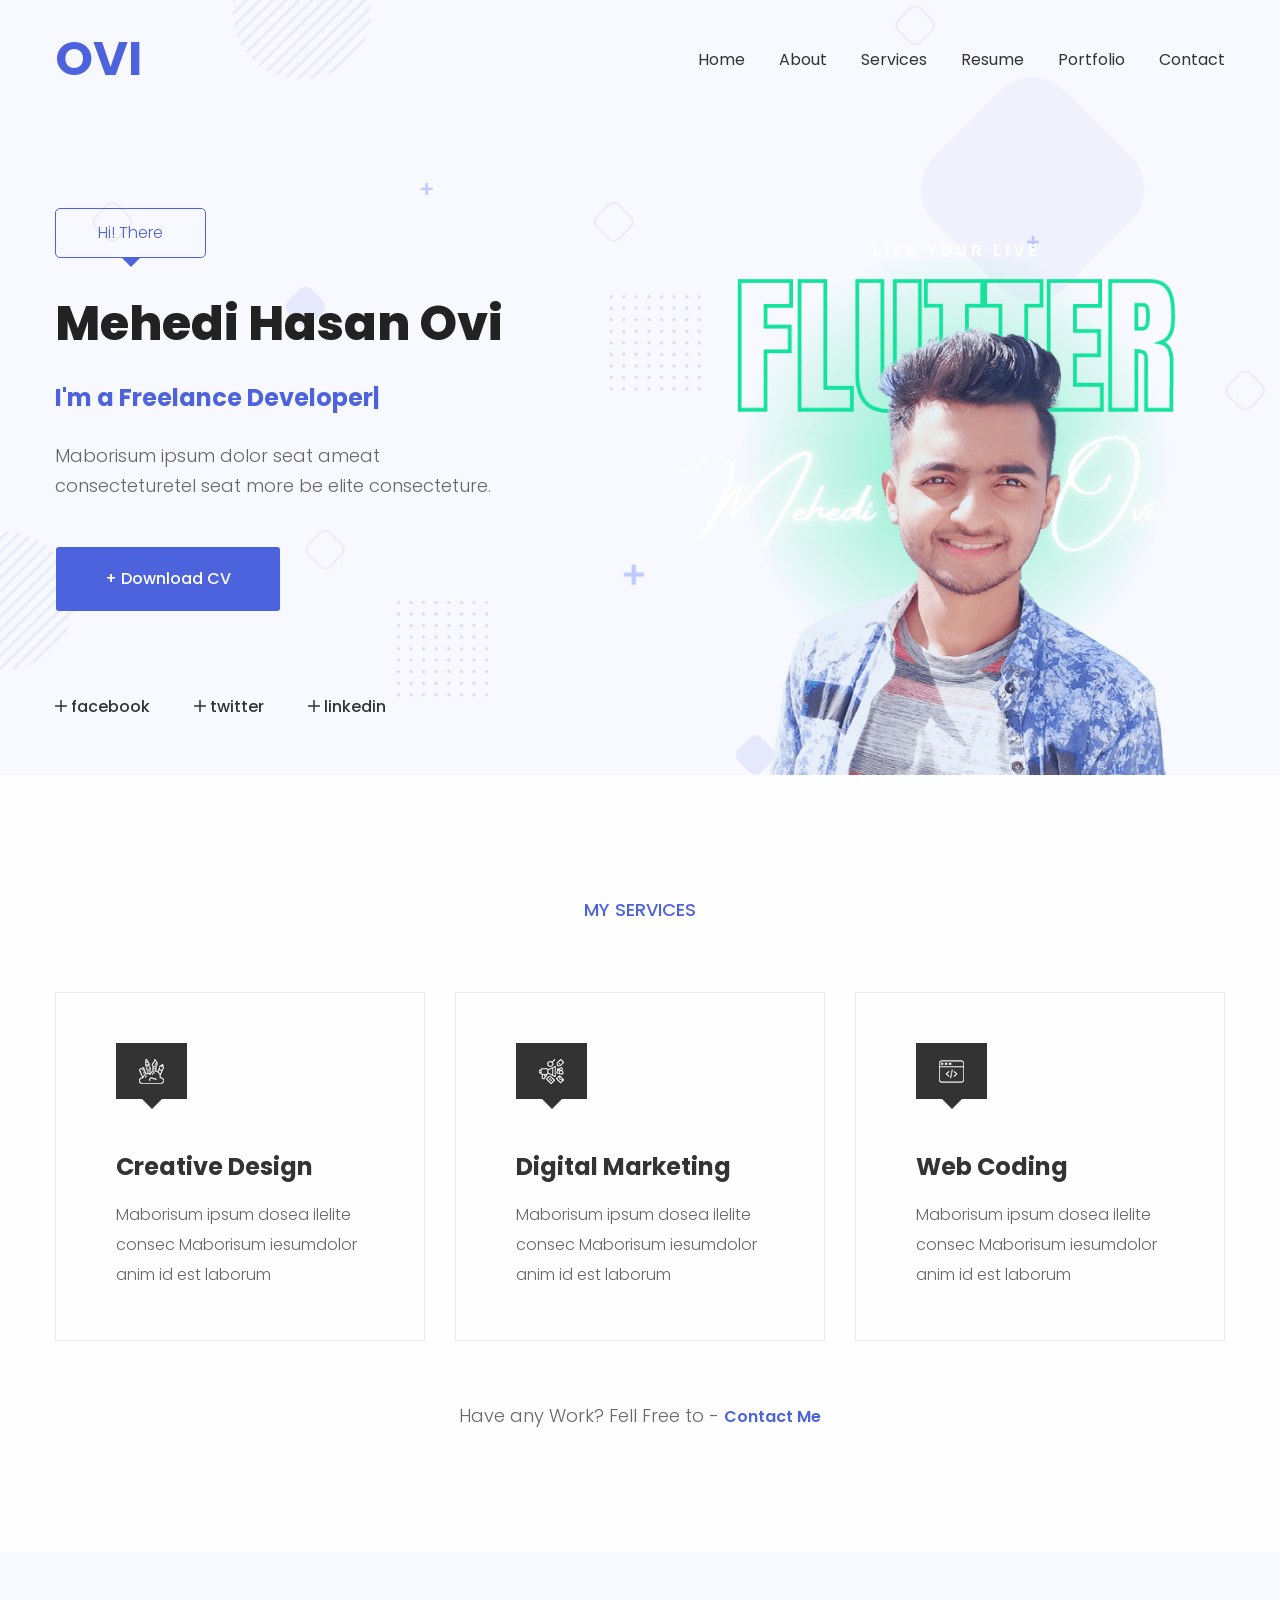
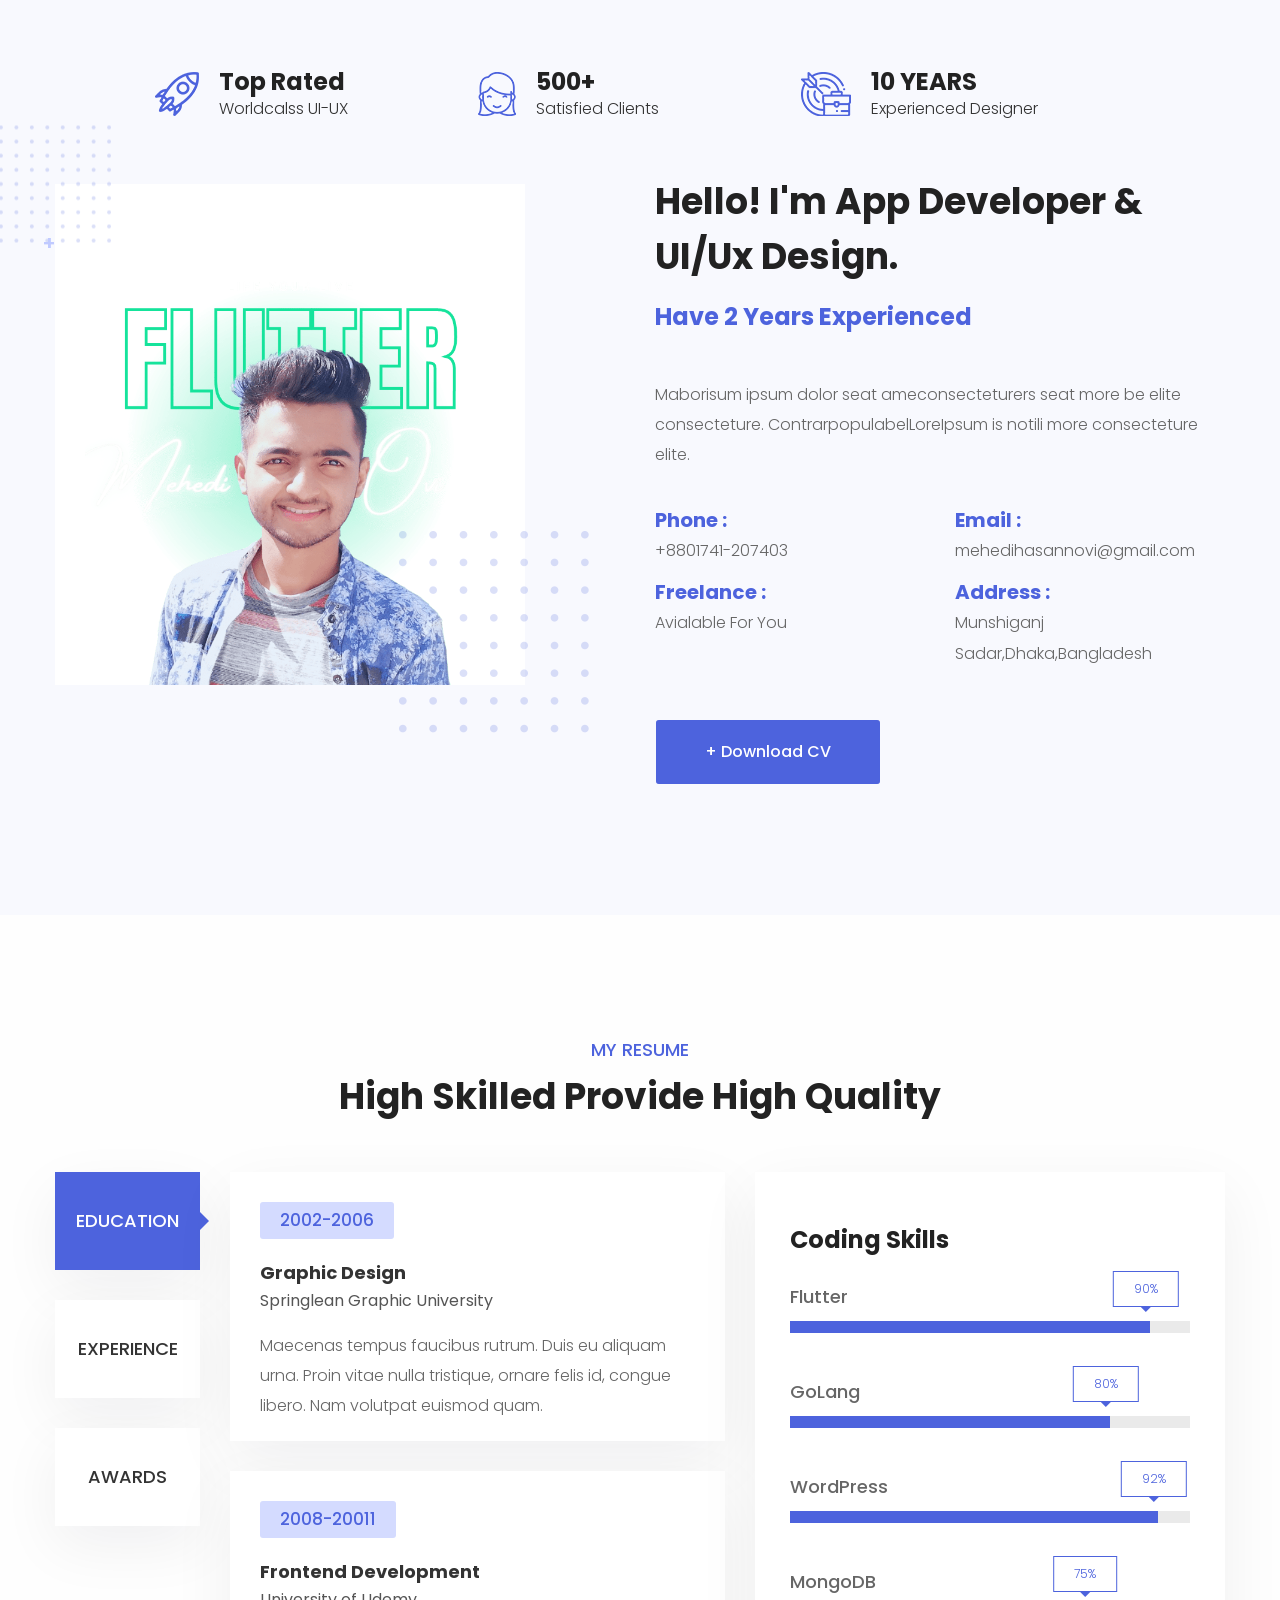
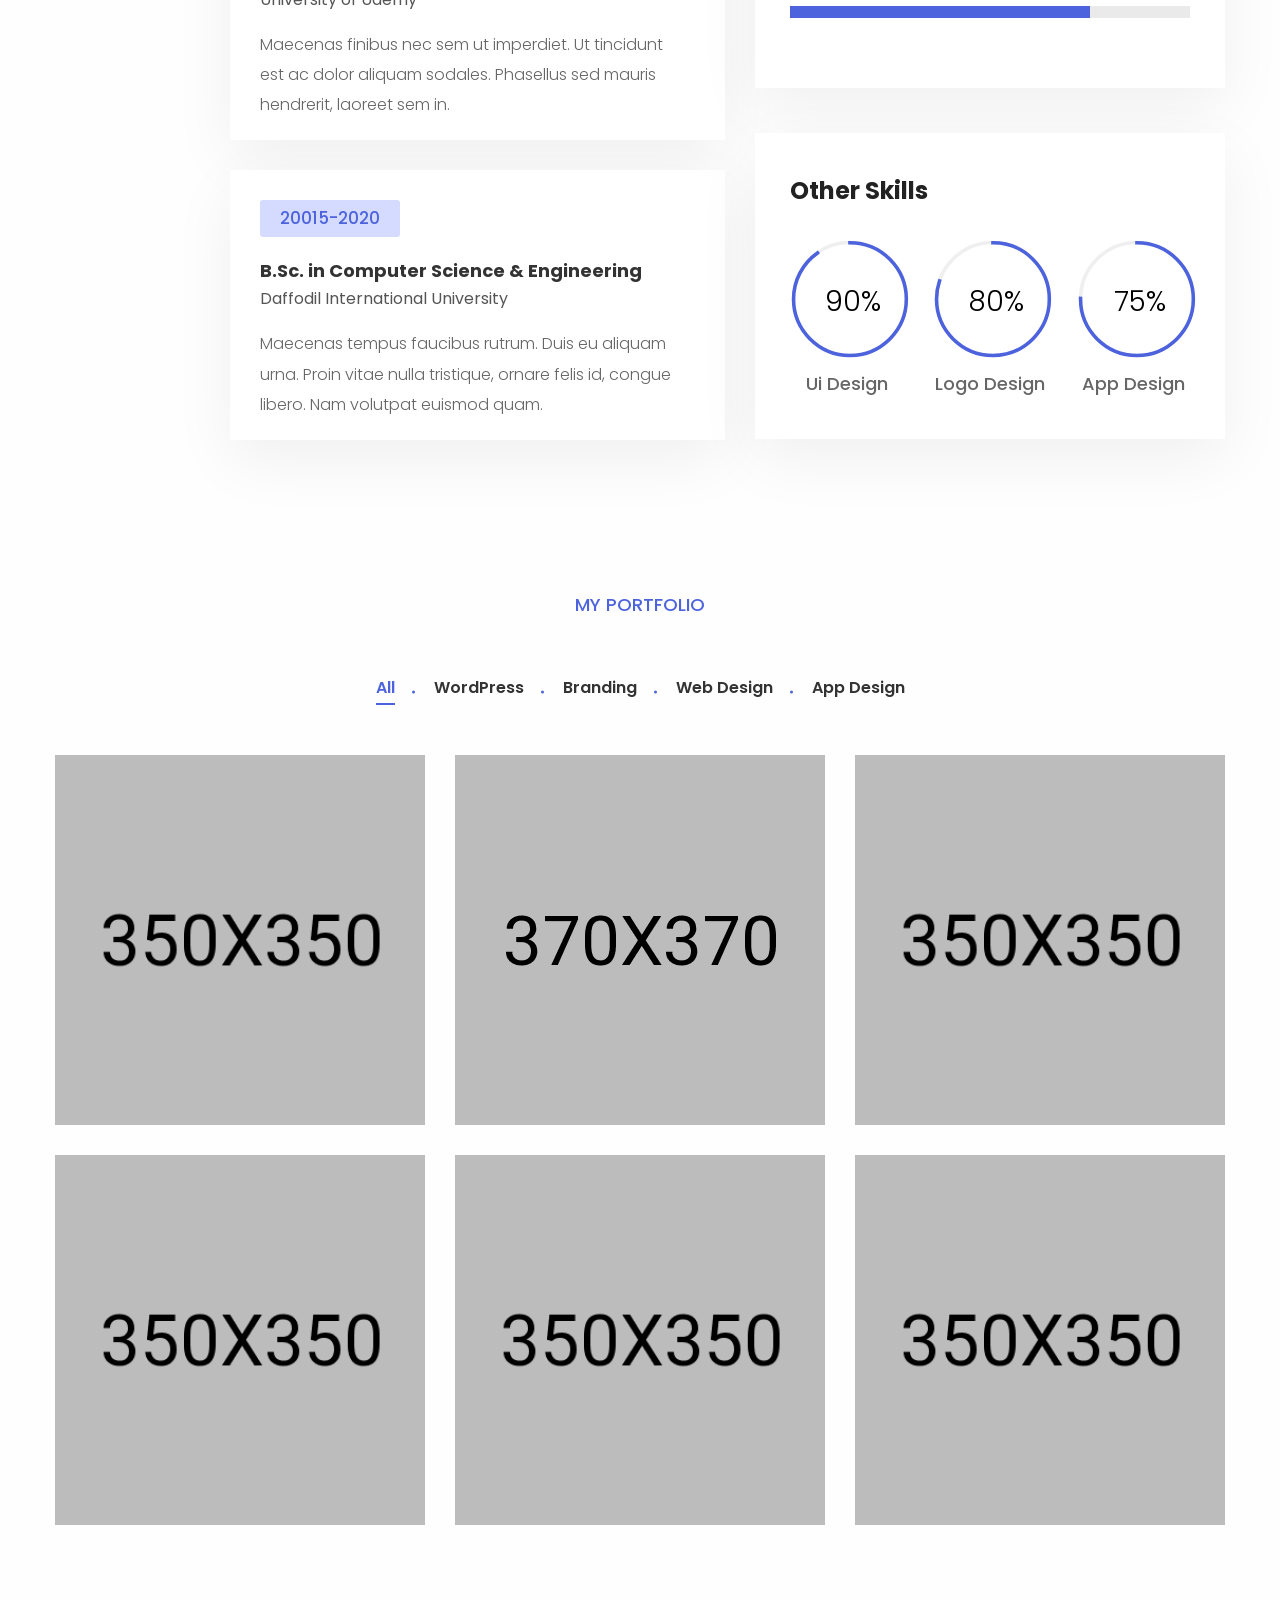
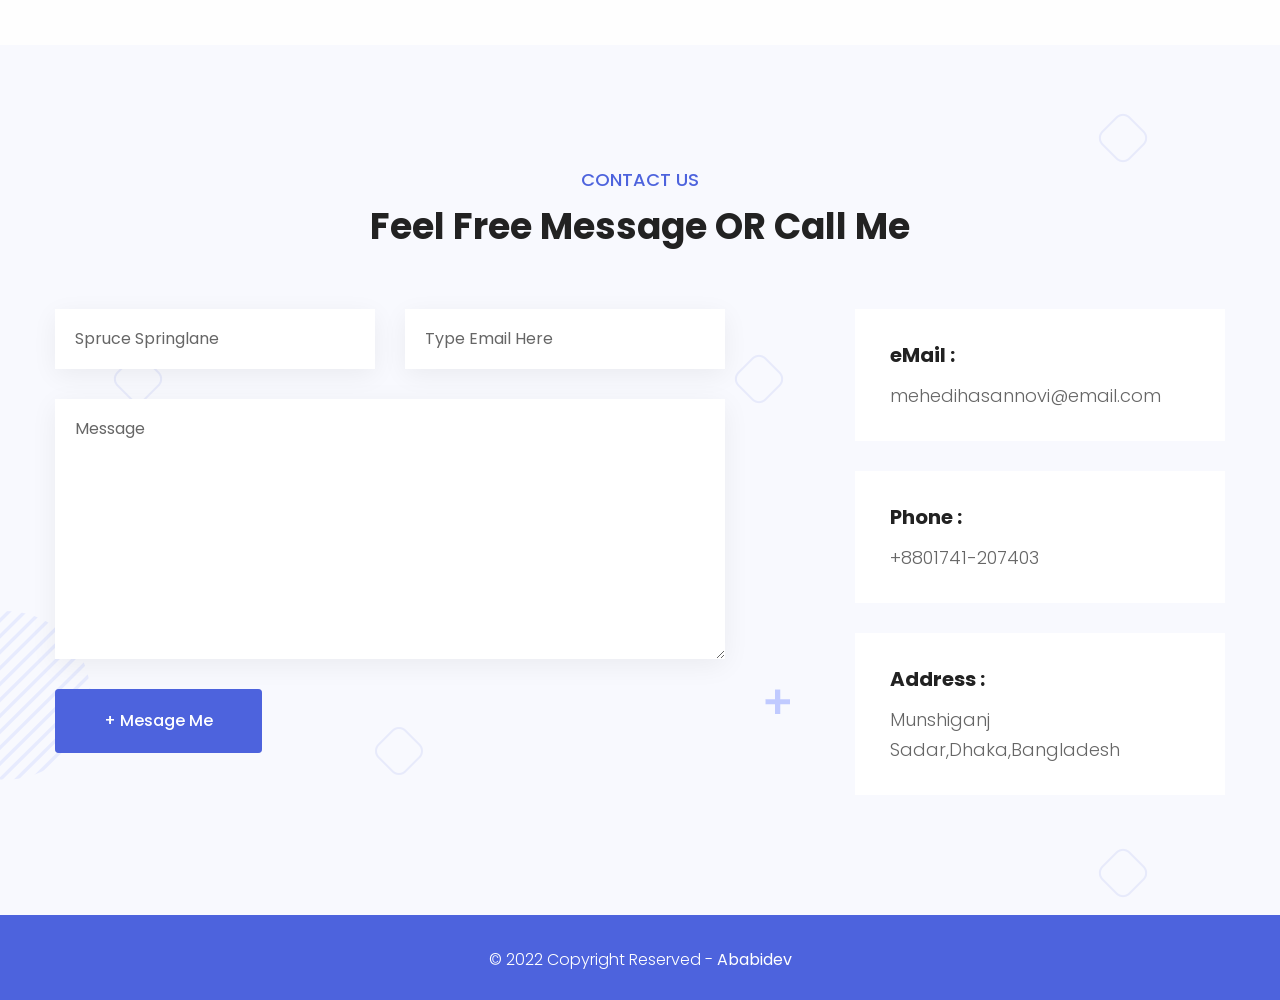
<file: index.html>
<!DOCTYPE html>
<html lang="en">

<head>
    <!-- ========== Meta Tags ========== -->
    <meta charset="UTF-8">
    <meta http-equiv="X-UA-Compatible" content="IE=edge">
    <meta name="viewport" content="width=device-width, initial-scale=1.0">
    <meta name="author" content="Ababidev">
    <!-- ======== Page title ============ -->
    <title>Mehedi Hasan Ovi | Flutter Developer</title>
    <!-- ========== Favicon Icon ========== -->
    <link rel="shortcut icon" href="assets/img/profile.png">
    <!-- ===========  All Stylesheet ================= -->
    <!--  Icon css plugins -->
    <link rel="stylesheet" href="assets/css/icons.css">
    <!--  animate css plugins -->
    <link rel="stylesheet" href="assets/css/animate.css">
    <!--  magnific-popup css plugins -->
    <link rel="stylesheet" href="assets/css/magnific-popup.css">
    <!--  owl carosuel css plugins -->
    <link rel="stylesheet" href="assets/css/owl.carousel.min.css">
    <!-- metisMenu css file -->
    <link rel="stylesheet" href="assets/css/metismenu.css">
    <!-- progresscircle css file -->
    <link rel="stylesheet" href="assets/css/progresscircle.css">
    <!--  owl theme css plugins -->
    <link rel="stylesheet" href="assets/css/owl.theme.css">
    <!--  Bootstrap css plugins -->
    <link rel="stylesheet" href="assets/css/bootstrap.min.css">
    <!--  main style css file -->
    <link rel="stylesheet" href="assets/css/style.css">
    <!-- template main style css file -->
    <link rel="stylesheet" href="style.css">
    <!-- HTML5 Shim and Respond.js IE8 support of HTML5 elements and media queries -->
    <!-- WARNING: Respond.js doesn't work if you view the page via file:// -->
    <!--[if lt IE 9]>
    <script src="https://oss.maxcdn.com/libs/html5shiv/3.7.0/html5shiv.js"></script>
    <script src="https://oss.maxcdn.com/libs/respond.js/1.4.2/respond.min.js"></script>
    <![endif]-->
    <script async src="https://pagead2.googlesyndication.com/pagead/js/adsbygoogle.js?client=ca-pub-9157459088759156"
     crossorigin="anonymous"></script>
</head>

<body>

    <!-- preloader -->
    <div id="preloader" class="preloader">
        <div class="animation-preloader">
            <div class="Mehediovi"></div>
                <div class="txt-loading">
                    <span data-text-preloader="M" class="letters-loading">
                        M
                    </span>
                    <span data-text-preloader="E" class="letters-loading">
                        E
                    </span>
                    <span data-text-preloader="H" class="letters-loading">
                        H
                    </span>
                    <span data-text-preloader="E" class="letters-loading">
                        E
                    </span>
                    <span data-text-preloader="D" class="letters-loading">
                        D
                    </span>
                    <span data-text-preloader="I" class="letters-loading">
                        I
                    </span>
                </div>
            <p class="text-center">Loading</p>
        </div>
        <div class="loader">
            <div class="row">
                <div class="col-3 loader-section section-left">
                    <div class="bg"></div>
                </div>
                <div class="col-3 loader-section section-left">
                    <div class="bg"></div>
                </div>
                <div class="col-3 loader-section section-right">
                    <div class="bg"></div>
                </div>
                <div class="col-3 loader-section section-right">
                    <div class="bg"></div>
                </div>
            </div>
        </div>
    </div>

    <header class="header-section header-style-1">
        <div class="container">
            <div class="row align-items-center">
                <div class="col-lg-2 col-6">
                    <div class="logo">
                        <a href="index.html">Ovi</a>
                    </div>
                </div>
                <div class="col-lg-8 offset-lg-2 d-none d-lg-block text-right">
                    <div class="main-menu">
                        <ul>
                            <li><a href="#">Home</a>
                                
                            </li>
                            <li><a href="#about">About</a></li>
                            <li><a href="#services">services</a></li>
                            <li><a href="#resume">Resume</a></li>
                            <li><a href="#portfolio">Portfolio</a></li>
                            <!-- <li><a href="#blog">blog</a></li> -->
                            <li><a href="#contact">Contact</a></li>
                        </ul>
                    </div>
                </div>
                <div class="col-6 d-block d-lg-none">
                    <div class="menu-toggle text-right">
                        <div id="hamburger">
                            <span></span>
                            <span></span>
                            <span></span>
                        </div>
                    </div>
                    <!-- mobile menu - responisve menu  -->
                    <div class="mobile-nav">
                        <button type="button" class="close-nav">
                            <i class="fal fa-times-circle"></i>
                        </button>
                        <nav class="sidebar-nav">
                            <ul class="metismenu" id="mobile-menu">
                                <li>
                                    <li>
                                        <a href="#home">Homepage</a>
                                    </li>
                                   
                                </li>
                                <li>
                                    <a href="#about">about</a>
                                </li>
                                <li>
                                    <a href="#services">services</a>
                                </li>
                                <li>
                                    <a href="#portfolio">portfolio</a>
                                </li>
                                <!-- <li>
                                    <a href="#blog">blog</a>
                                </li> -->
                                <li>
                                    <a href="#contact">contact</a>
                                </li>
                            </ul>
                        </nav>

                        <a href="#" class="theme-btn mt-4">+ Download CV</a>
                    </div>
                </div>
            </div>
        </div>
    </header>

    <section class="hero-section hero-1" style="background-image: url('assets/img/hero_bg_element.png')">
        <div class="container">
            <div class="row align-items-center">
                <div class="col-lg-5 col-sm-12 text-center text-lg-left">
                    <div class="hero-content overflow-hidden">
                        <span class="hello-tooltip wow fadeInLeft" data-wow-duration="1s" data-wow-delay=".5s">Hi! There</span>
                        <h1 class="wow fadeInLeft" data-wow-duration="1.3s" data-wow-delay=".9s">Mehedi Hasan Ovi</h1>
                        <div class="typed">
                           <h3 class="wow fadeInLeft" data-wow-duration="1.5s" data-wow-delay="1.3s">I'm a <span class="profession"></span></h3>
                        </div>
                        <p class="wow fadeInLeft" data-wow-duration="1.5s" data-wow-delay="1.6s">Maborisum ipsum dolor seat ameat consecteturetel seat more be elite consecteture.</p>
                        <a href="#" class="theme-btn wow fadeInLeft" data-wow-duration="1.5s" data-wow-delay="1.9s">+ Download CV</a>

                        <div class="social-profile">
                            <a href="https://m.me/ababildevceo" class="wow fadeInLeft" data-wow-duration="1.2s" data-wow-delay="2.2s"><i class="fal fa-plus"></i>facebook</a>
                            <a href="https://twitter.com/_MehediOvi" class="wow fadeInLeft" data-wow-duration="1.2s" data-wow-delay="2.5s"><i class="fal fa-plus"></i>twitter</a>
                            <a href="https://www.linkedin.com/in/mehediovi/" class="wow fadeInLeft" data-wow-duration="1.2s" data-wow-delay="2.7s"><i class="fal fa-plus"></i>linkedin</a>
                        </div>
                    </div>
                </div>
                <div class="col-lg-6 offset-lg-1 col-sm-12 text-center overflow-hidden">
                    <div class="hero-profile-img wow fadeInUp" data-wow-duration="2s" data-wow-delay=".9s">
                        <img src="assets/img/profile.png" alt="Spruce" class="img-fluid">
                    </div>
                </div>
            </div>
        </div>
    </section>

    <!-- service section -->
    <section class="services-section section-padding" id="services">
        <div class="container">
            <div class="row">
                <div class="col-12 text-center col-lg-10 offset-lg-1">
                    <div class="section-title-one wow fadeInDown" data-wow-duration="1.2s">
                        <span>my services</span>
                        
                    </div>
                </div>
            </div>
            <div class="row">
                <div class="col-lg-4 col-md-6 col-sm-12">
                    <div class="single-service service-1 wow fadeInUp" data-wow-duration="1s" data-wow-delay=".2s">
                        <div class="icon">
                           <img src="assets/img/icons/creativity.png" alt="">
                        </div>
                        <h3>Creative Design</h3>
                        <p>Maborisum ipsum dosea ilelite consec Maborisum iesumdolor anim id est laborum</p>                        
                    </div>
                </div> <!-- /.single-service -->
                <div class="col-lg-4 col-md-6 col-sm-12">
                    <div class="single-service service-1 wow fadeInUp" data-wow-duration="1s" data-wow-delay=".5s">
                        <div class="icon">
                           <img src="assets/img/icons/seo.png" alt="">
                        </div>
                        <h3>Digital Marketing</h3>
                        <p>Maborisum ipsum dosea ilelite consec Maborisum iesumdolor anim id est laborum</p>                        
                    </div>
                </div> <!-- /.single-service -->
                <div class="col-lg-4 col-md-6 col-sm-12">
                    <div class="single-service service-1 wow fadeInUp" data-wow-duration="1s" data-wow-delay=".8s">
                        <div class="icon">
                            <img src="assets/img/icons/code.png" alt="">
                        </div>
                        <h3>Web Coding</h3>
                        <p>Maborisum ipsum dosea ilelite consec Maborisum iesumdolor anim id est laborum</p>                        
                    </div>
                </div> <!-- /.single-service -->
            </div>
            <div class="contact-promo text-center wow fadeInUp" data-wow-duration="1s" data-wow-delay=".9s">
                Have any Work? Fell Free to -  <a href="#contact">Contact Me</a>
            </div>
        </div>
    </section>
   
    <!-- about-me section -->
    <section class="about-section section-padding theme-bg-gray" id="about">
        <div class="container">
            <div class="row">
                <div class="col-12 col-lg-10 offset-lg-1 achivements-area">                    
                    <div class="single-achivement">
                        <div class="icon">
                           <img src="assets/img/icons/start-up.png" alt="">
                        </div>
                        <div class="achive-heading">
                            <h3>Top Rated</h3>
                            <span>Worldcalss UI-UX</span>
                        </div>
                    </div> <!-- single-achivement -->
                    <div class="single-achivement">
                        <div class="icon">
                           <img src="assets/img/icons/client.png" alt="">
                        </div>
                        <div class="achive-heading">
                            <h3>500+</h3>
                            <span>Satisfied Clients</span>
                        </div>
                    </div> <!-- single-achivement -->
                    <div class="single-achivement">
                        <div class="icon">
                           <img src="assets/img/icons/career.png" alt="">
                        </div>
                        <div class="achive-heading">
                            <h3>10 YEARS</h3>
                            <span>Experienced Designer</span>
                        </div>
                    </div> <!-- single-achivement -->                    
                </div>
            </div>

            <div class="row">
                <div class="col-lg-5 col-12 wow fadeInLeft" data-wow-duration="1.2s" data-wow-delay=".1s">
                     <div class="main-profile-img">
                        <img src="assets/img/profile.png" alt="profile image">
                       <span>+</span>
                       <div class="dots_animate"></div>
                    </div>
                </div>
                <div class="col-lg-6 offset-lg-1 col-12 wow fadeInRight" data-wow-duration="1.2s" data-wow-delay=".4s">
                    <div class="about-content">
                        <h1>Hello! I'm App Developer & UI/Ux Design.</h1>
                        <h3>Have 2 Years Experienced</h3>
                        <p>Maborisum ipsum dolor seat ameconsecteturers seat more be elite consecteture. ContrarpopulabelLoreIpsum is notili  more consecteture elite.</p>

                        <div class="row mt-4">
                            <div class="col-sm-6 col-12">
                                <div class="single-info">
                                    <h4>Phone :</h4>
                                    <p>+8801741-207403</p>
                                </div>
                                <div class="single-info">
                                    <h4>Freelance :</h4>
                                    <p>Avialable For You</p>
                                </div>
                            </div>
                            <div class="col-sm-6 col-12">
                                <div class="single-info">
                                    <h4>Email :</h4>
                                    <p>mehedihasannovi@gmail.com</p>
                                </div>
                                <div class="single-info">
                                    <h4>Address :</h4>
                                    <p>Munshiganj Sadar,Dhaka,Bangladesh</p>
                                </div>
                            </div>
                        </div>

                        <a href="https//:m.me/ababildevceo" class="theme-btn">+ Download CV</a>
                    </div>
                </div>
            </div>
        </div>
    </section>

    <section class="skills-experiance-resume section-padding" id="resume">
      <div class="container">
        <div class="row">
           <div class="col-12 text-center col-lg-10 offset-lg-1">
               <div class="section-title-one">
                   <span>My resume</span>
                   <h2>High Skilled Provide High Quality </h2>
               </div>
           </div>
        </div>

        <div class="row">
           <div class="col-lg-7 col-12">
                <div class="resume-timeline-wraper mt-5">
                    <div class="row">

                        <div class="col-sm-3">
                           <div class="nav flex-column nav-pills" id="v-pills-tab" role="tablist" aria-orientation="vertical">
                              <a class="nav-link active" id="v-pills-edu-tab" data-toggle="pill" href="#v-pills-edu" role="tab" aria-controls="v-pills-edu" aria-selected="true">Education</a>
                              <a class="nav-link" id="v-pills-job-tab" data-toggle="pill" href="#v-pills-job" role="tab" aria-controls="v-pills-job" aria-selected="false">Experience</a>
                              <a class="nav-link" id="v-pills-awards-tab" data-toggle="pill" href="#v-pills-awards" role="tab" aria-controls="v-pills-awards" aria-selected="false">Awards</a>
                           </div>
                        </div>

                        <div class="col-sm-9">
                           <div class="tab-content" id="v-pills-tabContent">
                              <div class="tab-pane fade show active" id="v-pills-edu" role="tabpanel" aria-labelledby="v-pills-edu-tab">
                                  <div class="single-resume-item">
                                      <div class="year">
                                          <span>2002-2006</span>
                                      </div>
                                      <h3>Graphic Design</h3>
                                      <h5>Springlean Graphic University</h5>
                                      <p>Maecenas tempus faucibus rutrum. Duis eu aliquam urna. Proin vitae nulla tristique, ornare felis id, congue libero. Nam volutpat euismod quam.</p>
                                  </div>
                                  <div class="single-resume-item">
                                      <div class="year">
                                          <span>2008-20011</span>
                                      </div>
                                      <h3>Frontend Development</h3>
                                      <h5>University of Udemy</h5>
                                      <p>Maecenas finibus nec sem ut imperdiet. Ut tincidunt est ac dolor aliquam sodales. Phasellus sed mauris hendrerit, laoreet sem in.</p>
                                  </div>
                                  <div class="single-resume-item">
                                      <div class="year">
                                          <span>20015-2020</span>
                                      </div>
                                      <h3>B.Sc. in Computer Science & Engineering</h3>
                                      <h5>Daffodil International University</h5>
                                      <p>Maecenas tempus faucibus rutrum. Duis eu aliquam urna. Proin vitae nulla tristique, ornare felis id, congue libero. Nam volutpat euismod quam.</p>
                                  </div>
                              </div>

                              <div class="tab-pane fade" id="v-pills-job" role="tabpanel" aria-labelledby="v-pills-job-tab">
                                <div class="single-resume-item">
                                    <div class="year">
                                        <span>2008-2011</span>
                                    </div>
                                    <h3>Junior Ui/Ux Designer</h3>
                                    <h5>ITTALKBD</h5>
                                    <p>Maecenas tempus faucibus rutrum. Duis eu aliquam urna. Proin vitae nulla tristique, ornare felis id, congue libero. Nam volutpat euismod quam.</p>
                                </div>
                                <div class="single-resume-item">
                                    <div class="year">
                                        <span>2014-2019</span>
                                    </div>
                                    <h3>WordPress Developer</h3>
                                    <h5>Fiveer</h5>
                                    <p>Maecenas tempus faucibus rutrum. Duis eu aliquam urna. Proin vitae nulla tristique, ornare felis id, congue libero. Nam volutpat euismod quam.</p>
                                </div>
                                <div class="single-resume-item">
                                    <div class="year">
                                        <span>2019-Current</span>
                                    </div>
                                    <h3>Full Stack Developer</h3>
                                    <h5>KeenDevs</h5>
                                    <p>Maecenas tempus faucibus rutrum. Duis eu aliquam urna. Proin vitae nulla tristique, ornare felis id, congue libero. Nam volutpat euismod quam.</p>
                                </div>
                              </div>

                              <div class="tab-pane fade" id="v-pills-awards" role="tabpanel" aria-labelledby="v-pills-awards-tab">
                                <div class="single-resume-item">
                                    <div class="year">
                                        <span>2015</span>
                                    </div>
                                    <h3>Best UI Designer</h3>
                                    <h5>Google Awarads - 2015</h5>
                                    <p>Maecenas tempus faucibus rutrum. Duis eu aliquam urna. Proin vitae nulla tristique, ornare felis id, congue libero. Nam volutpat euismod quam.</p>
                                </div>
                                <div class="single-resume-item">
                                    <div class="year">
                                        <span>2017</span>
                                    </div>
                                    <h3>Best Online Freelancer</h3>
                                    <h5>SOFTTECH IT Awarads - 2017</h5>
                                    <p>Maecenas tempus faucibus rutrum. Duis eu aliquam urna. Proin vitae nulla tristique, ornare felis id, congue libero. Nam volutpat euismod quam.</p>
                                </div>
                                <div class="single-resume-item">
                                    <div class="year">
                                        <span>2020</span>
                                    </div>
                                    <h3>Product Dev Awarads</h3>
                                    <h5>Basic IT Awarads - 2020</h5>
                                    <p>Maecenas tempus faucibus rutrum. Duis eu aliquam urna. Proin vitae nulla tristique, ornare felis id, congue libero. Nam volutpat euismod quam.</p>
                                </div>
                              </div>
                           </div>
                        </div>
                     </div>

                </div>
           </div>
           <div class="col-lg-5 col-12">
              <div class="programming-skill mt-5">
                 <h3>Coding Skills</h3>

                 <div class="single-progress-bar">
                  <p>Flutter</p>
                   <div class="progress-bar barfiller" id='bar1'>                      
                     <div class="tipWrap wow fadeInLeft" data-wow-duration="2s" data-wow-delay=".2s">
                        <span class="tip">90%</span>
                     </div>
                     <span class="fill wow fadeInLeft" data-wow-duration="2s" data-wow-delay=".2s" data-percentage="90"></span>
                   </div>
                 </div>
                 
                 <div class="single-progress-bar">
                  <p>GoLang</p>
                   <div class="barfiller progress-bar" id='bar2'>                      
                     <div class="tipWrap wow fadeInLeft" data-wow-duration="2s" data-wow-delay=".4s">
                        <span class="tip">80%</span>
                     </div>
                     <span class="fill wow fadeInLeft" data-wow-duration="2s" data-wow-delay=".4s" data-percentage="80"></span>
                   </div>
                 </div>

                 <div class="single-progress-bar">
                  <p>WordPress</p>
                   <div class="barfiller progress-bar" id='bar3'>                      
                     <div class="tipWrap wow fadeInLeft" data-wow-duration="2s" data-wow-delay=".6s">
                        <span class="tip">92%</span>
                     </div>
                     <span class="fill wow fadeInLeft" data-wow-duration="2s" data-wow-delay=".6s" data-percentage="92"></span>
                   </div>
                 </div>

                 <div class="single-progress-bar">
                  <p>MongoDB</p>
                   <div class="barfiller progress-bar" id='bar4'>                      
                     <div class="tipWrap wow fadeInLeft" data-wow-duration="2s" data-wow-delay=".8s">
                        <span class="tip">75%</span>
                     </div>
                     <span class="fill wow fadeInLeft" data-wow-duration="2s" data-wow-delay=".8s" data-percentage="75"></span>
                   </div>
                 </div>
              </div>

              <div class="design-skills mt-45">
                <h3>Other Skills</h3>
                <div class="row">
                    <div class="single-design-skill text-center col-sm-4 col-12">
                        <div class="circlechart" data-percentage="90"></div>
                        <p>Ui Design</p>
                    </div>
                    <div class="single-design-skill text-center col-sm-4 col-12">
                        <div class="circlechart" data-percentage="80"></div>
                        <p>Logo Design</p>
                    </div>
                    <div class="single-design-skill text-center col-sm-4 col-12">
                        <div class="circlechart" data-percentage="75"></div>
                        <p>App Design</p>
                    </div>
                </div>
              </div>
           </div>
        </div>
      </div>
   </section>

    <section class="portfolio-showcase section-padding pt-0" id="portfolio">
       <div class="container">
         <div class="row">
            <div class="col-12 text-center col-lg-10 offset-lg-1">
                <div class="section-title-one">
                    <span>My portfolio</span>
                    
                </div>
            </div>
         </div>

         <div class="row">
            <div class="col-md-12 text-center">
                <div class="portfolio-filter mt-4 mt-sm-5">
                    <button data-filter="*" class="active">All</button>
                    <button data-filter=".wordpress">WordPress</button>
                    <button data-filter=".branding">Branding</button>
                    <button data-filter=".website">Web Design</button>
                    <button data-filter=".app">App Design</button>
                </div>
            </div>
        </div>
        <div class="row grid p-0">
            <div class="col-lg-4 col-md-6 col-12 grid-item branding">
                <div class="single-portfolio-item">
                    <a href="assets/img/portfolio/1.jpg" class="popup-gallery">
                        <img class="img-fluid" src="assets/img/portfolio/1.jpg" alt="">
                        <span class="zoom-icon">+</span>
                    </a>
                </div>
            </div>
            <div class="col-lg-4 col-md-6 col-12 grid-item wordpress website app">
                <div class="single-portfolio-item">
                    <a href="assets/img/portfolio/web1.jpg" class="popup-gallery">
                        <img class="img-fluid" src="assets/img/portfolio/web1.jpg" alt="">
                        <span class="zoom-icon">+</span>
                    </a>
                </div>
            </div>
            <div class="col-lg-4 col-md-6 col-12 grid-item branding">
                <div class="single-portfolio-item">
                    <a href="assets/img/portfolio/4.jpg" class="popup-gallery">
                        <img class="img-fluid" src="assets/img/portfolio/4.jpg" alt="">
                        <span class="zoom-icon">+</span>
                    </a>
                </div>
            </div>
            <div class="col-lg-4 col-md-6 col-12 grid-item branding app">
                <div class="single-portfolio-item">
                    <a href="assets/img/portfolio/5.jpg" class="popup-gallery">
                        <img class="img-fluid" src="assets/img/portfolio/5.jpg" alt="">
                        <span class="zoom-icon">+</span>
                    </a>
                </div>
            </div>            
            <div class="col-lg-4 col-md-6 col-12 grid-item wordpress">
                <div class="single-portfolio-item">
                    <a href="assets/img/portfolio/6.jpg" class="popup-gallery">
                        <img class="img-fluid" src="assets/img/portfolio/6.jpg" alt="">
                        <span class="zoom-icon">+</span>
                    </a>
                </div>
            </div>
            <div class="col-lg-4 col-md-6 col-12 grid-item wordpress website">
               <div class="single-portfolio-item">
                   <a href="assets/img/portfolio/web2.jpg" class="popup-gallery">
                       <img class="img-fluid" src="assets/img/portfolio/web2.jpg" alt="">
                       <span class="zoom-icon">+</span>
                   </a>
               </div>
           </div>
         </div>
       </div>
    </section>

    <!-- testimonial section
    <section id="testimonial" class="testimonial-section section-padding theme-bg-gray" style="background-image: url('assets/img/testimonial_bg.png');">
        <div class="container">
            <div class="row">                
                <div class="col-12">
                    <div class="testimonial-carousel-active text-center owl-carousel owl-theme">
                        <div class="single-testimonial-box">
                           <div class="client-img" style="background-image: url('assets/img/client1.png');"></div>
                            <div class="client-info">
                                <h3>Rachel Dowson</h3>
                                <span>Creative Arts</span>
                            </div>
                            <p>Maborisum ipsum dolor seat ameat consecteturerslmore be elite consec.</p>
                        </div>
                        <div class="single-testimonial-box">
                           <div class="client-img" style="background-image: url('assets/img/profile.png');"></div>
                            <div class="client-info">
                                <h3>Salman Ahmed</h3>
                                <span>React Developer</span>
                            </div>
                            <p>Maborisum ipsum dolor seat ameat consecteturerslmore be elite consec.</p>
                        </div>
                        <div class="single-testimonial-box">
                           <div class="client-img" style="background-image: url('assets/img/client2.png');"></div>
                            <div class="client-info">
                                <h3>Isabella Dowson</h3>
                                <span>CEO of WPLand</span>
                            </div>
                            <p>Maborisum ipsum dolor seat ameat consecteturerslmore be elite consec.</p>
                        </div>
                        <div class="single-testimonial-box">
                           <div class="client-img" style="background-image: url('assets/img/client1.png');"></div>
                            <div class="client-info">
                                <h3>Rachel Dowson</h3>
                                <span>Creative Arts</span>
                            </div>
                            <p>Maborisum ipsum dolor seat ameat consecteturerslmore be elite consec.</p>
                        </div>
                        <div class="single-testimonial-box">
                           <div class="client-img" style="background-image: url('assets/img/profile.png');"></div>
                            <div class="client-info">
                                <h3>Salman Ahmed</h3>
                                <span>React Developer</span>
                            </div>
                            <p>Maborisum ipsum dolor seat ameat consecteturerslmore be elite consec.</p>
                        </div>
                        <div class="single-testimonial-box">
                           <div class="client-img" style="background-image: url('assets/img/client2.png');"></div>
                            <div class="client-info">
                                <h3>Isabella Dowson</h3>
                                <span>CEO of WPLand</span>
                            </div>
                            <p>Maborisum ipsum dolor seat ameat consecteturerslmore be elite consec.</p>
                        </div>
                        <div class="single-testimonial-box">
                           <div class="client-img" style="background-image: url('assets/img/client1.png');"></div>
                            <div class="client-info">
                                <h3>Rachel Dowson</h3>
                                <span>Creative Arts</span>
                            </div>
                            <p>Maborisum ipsum dolor seat ameat consecteturerslmore be elite consec.</p>
                        </div>
                        <div class="single-testimonial-box">
                           <div class="client-img" style="background-image: url('assets/img/profile.png');"></div>
                            <div class="client-info">
                                <h3>Salman Ahmed</h3>
                                <span>React Developer</span>
                            </div>
                            <p>Maborisum ipsum dolor seat ameat consecteturerslmore be elite consec.</p>
                        </div>
                        <div class="single-testimonial-box">
                           <div class="client-img" style="background-image: url('assets/img/client2.png');"></div>
                            <div class="client-info">
                                <h3>Isabella Dowson</h3>
                                <span>CEO of WPLand</span>
                            </div>
                            <p>Maborisum ipsum dolor seat ameat consecteturerslmore be elite consec.</p>
                        </div>
                    </div>
                </div>                
            </div>
        </div>
    </section> -->

    

    <!-- blog section -->
    <section id="contact" class="contact-section section-padding theme-bg-gray" style="background-image: url('assets/img/testimonial_bg.png');">
        <div class="container">
            <div class="row">
                <div class="col-12 text-center col-lg-10 offset-lg-1">
                    <div class="section-title-one">
                        <span>Contact us</span>
                        <h2>Feel Free Message OR Call Me</h2>
                    </div>
                </div>
            </div>
            <div class="row">
                <div class="col-12 col-lg-7">
                    <div class="contact-form-wraper">
                        <form action="mail.php" id="contact-form" method="POST" class="row">
                            <div class="col-md-6 col-12">
                                <div class="single-input">
                                    <input type="text" name="name" id="name" placeholder="Spruce Springlane">
                                </div>
                            </div>
                            <div class="col-md-6 col-12">
                                <div class="single-input">
                                    <input type="email" name="email" id="email" placeholder="Type Email Here">
                                </div>
                            </div>
                            <div class="col-md-12 col-12">
                                <div class="single-input">
                                    <textarea placeholder="Message" name="message" id="message"></textarea>
                                </div>
                            </div>
                            <div class="col-12">
                                <button class="theme-btn">+ Mesage Me</button>
                            </div>
                        </form>
                    </div>
                </div> <!-- col-12 col-lg-8 -->
                <div class="col-lg-4 col-12 offset-lg-1">
                    <div class="contact-info">
                        <div class="single-info">
                            <h4>eMail :</h4>
                            <span>mehedihasannovi@email.com</span>
                        </div>
                        <div class="single-info">
                            <h4>Phone :</h4>
                            <span>+8801741-207403</span>
                        </div>
                        <div class="single-info">
                            <h4>Address :</h4>
                            <span>Munshiganj Sadar,Dhaka,Bangladesh</span>
                        </div>
                    </div>
                </div><!-- col-lg-4 col-12 -->
            </div>          
        </div>
    </section>

    <footer class="footer-one text-white">
        <div class="container">
            <div class="row">
                <div class="col-12 text-center">
                    &copy; 2022 Copyright Reserved - <a href="https://www.linkedin.com/company/ababildev">Ababidev</a>
                </div>
            </div>
        </div>
    </footer>

    <!--  ALl JS Plugins
    ====================================== -->
    <script src="assets/js/jquery-1.12.4.min.js"></script>
    <script src="assets/js/modernizr-3.7.1.min.js"></script>
    <script src="assets/js/jquery.easing.1.3.js"></script>
    <script src="assets/js/popper.min.js"></script>
    <script src="assets/js/bootstrap.min.js"></script>
    <script src="assets/js/isotope.pkgd.min.js"></script>
    <script src="assets/js/imageload.min.js"></script>
    <script src="assets/js/scrollUp.min.js"></script>
    <script src="assets/js/owl.carousel.min.js"></script>
    <script src="assets/js/magnific-popup.min.js"></script>
    <script src="assets/js/waypoint.js"></script>
    <script src="assets/js/counterup.min.js"></script>
    <script src="assets/js/typed.min.js"></script>
    <script src="assets/js/metismenu.js"></script>
    <script src="assets/js/wow.min.js"></script>
    <script src="assets/js/progresscircle.js"></script>
    <script src="assets/js/barfiller.js"></script>
    <script src="assets/js/ajax-mail.js"></script>
    <script>
    let typed = new Typed('.profession', {
        strings: ["Freelance Developer","Flutter Developer", "UI Designer", "GoLang Developer"],
        typeSpeed: 80,
        loop: true,
        startDelay: 200,
        backSpeed: 50,
    });
    </script>
    <script src="assets/js/active.js"></script>
</body>

</html>
</file>
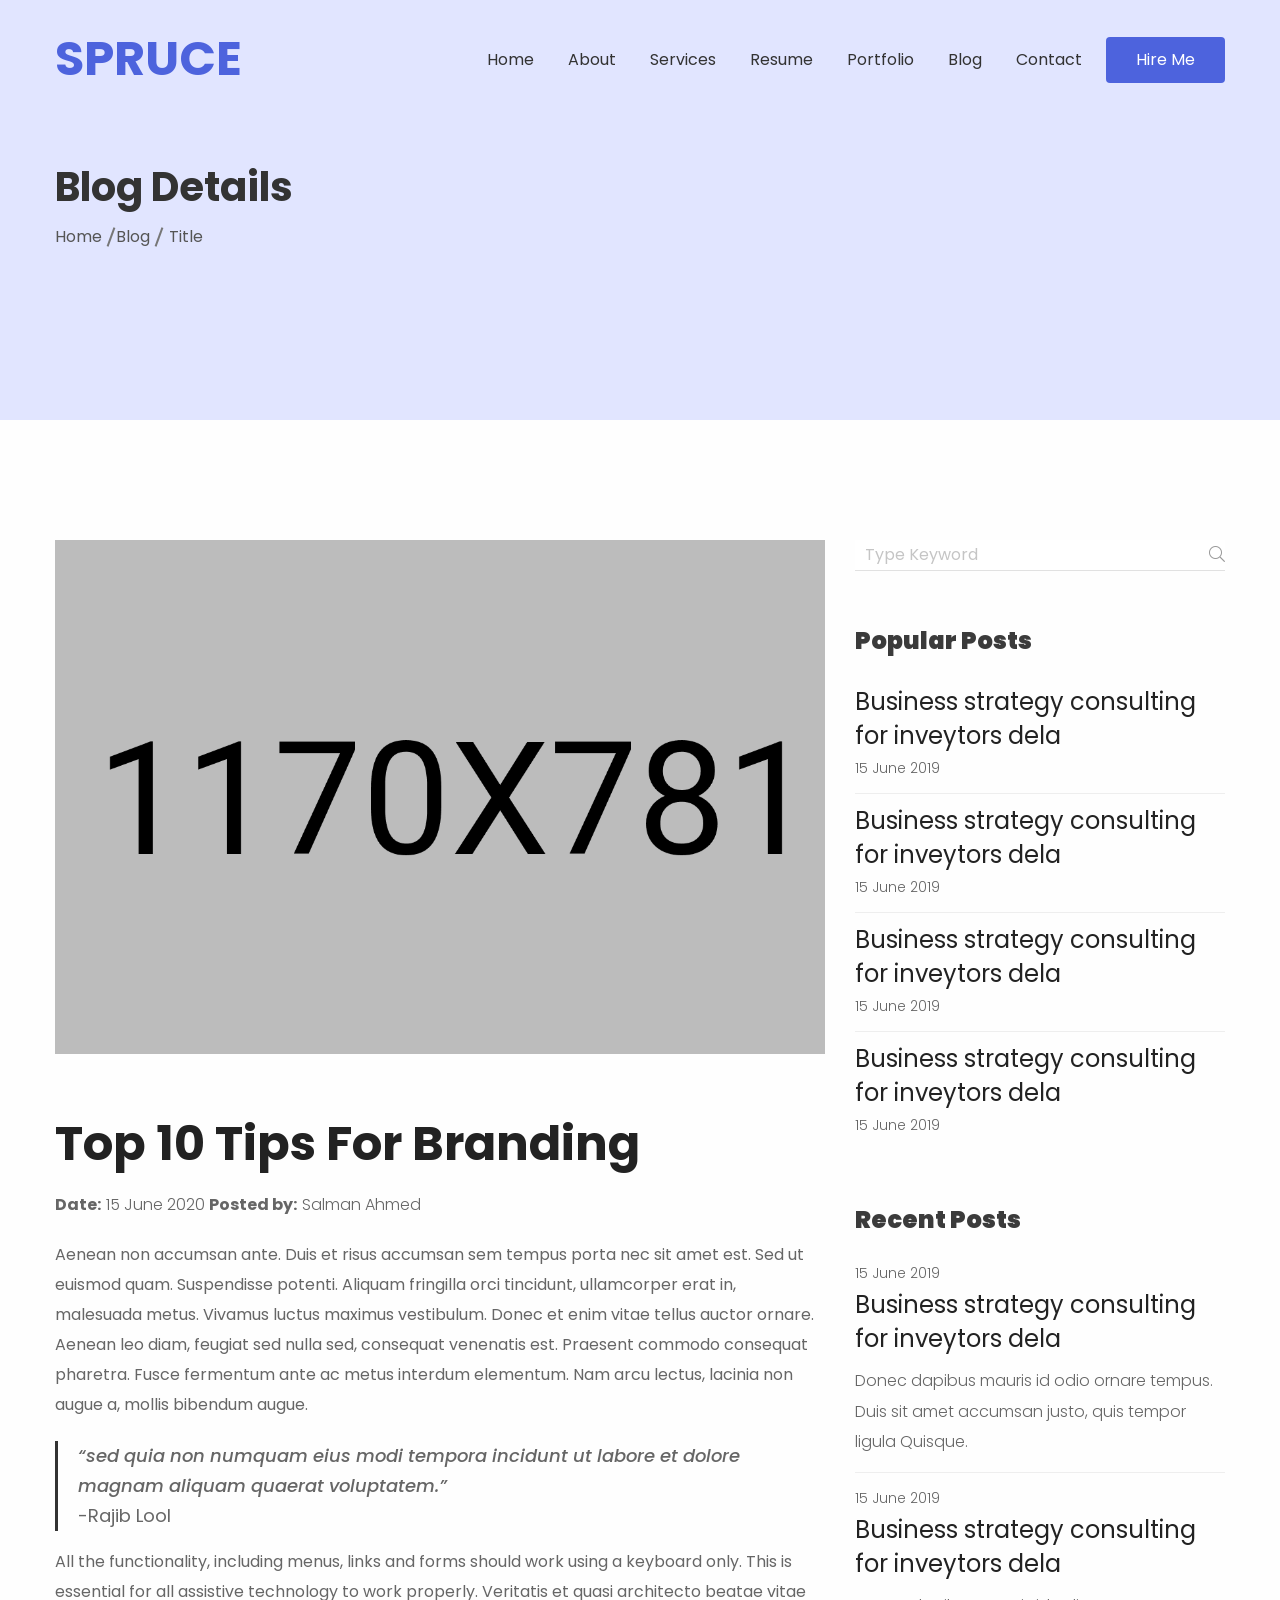
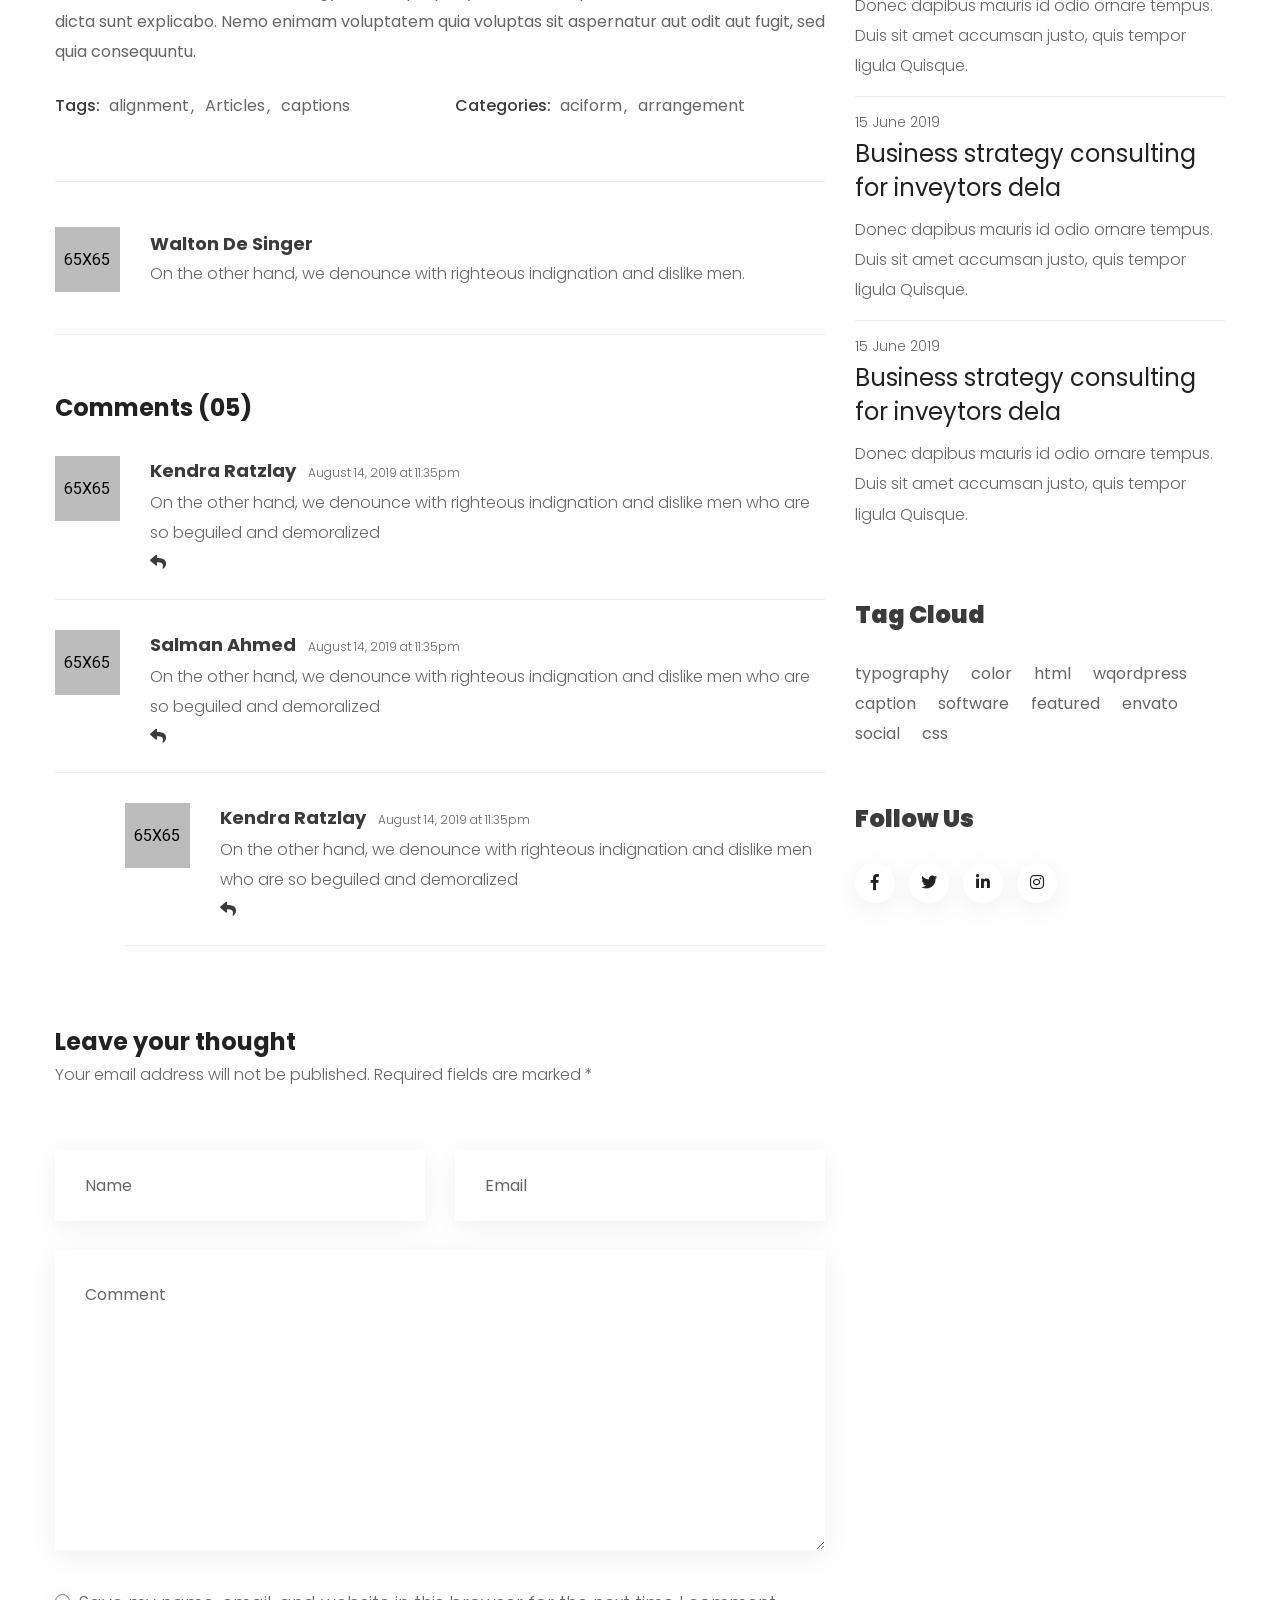
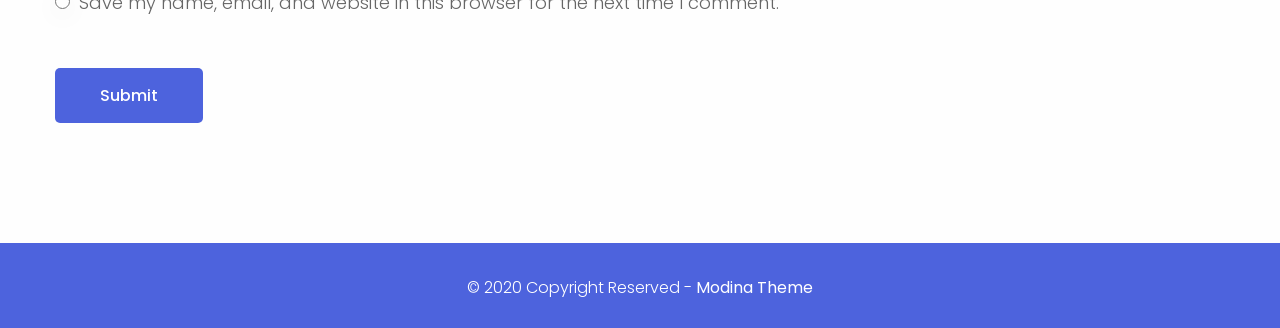
<file: single-blog.html>
<!DOCTYPE html>
<html lang="en">

<head>
    <!-- ========== Meta Tags ========== -->
    <meta charset="UTF-8">
    <meta http-equiv="X-UA-Compatible" content="IE=edge">
    <meta name="viewport" content="width=device-width, initial-scale=1.0">
    <meta name="author" content="keendevs">
    <!-- ======== Page title ============ -->
    <title>SPRUCE - Portfolio HTML Template</title>
    <!-- ========== Favicon Icon ========== -->
    <link rel="shortcut icon" href="assets/img/favicon.png">
    <!-- ===========  All Stylesheet ================= -->
    <!--  Icon css plugins -->
    <link rel="stylesheet" href="assets/css/icons.css">
    <!--  animate css plugins -->
    <link rel="stylesheet" href="assets/css/animate.css">
    <!--  magnific-popup css plugins -->
    <link rel="stylesheet" href="assets/css/magnific-popup.css">
    <!--  owl carosuel css plugins -->
    <link rel="stylesheet" href="assets/css/owl.carousel.min.css">
    <!-- metisMenu css file -->
    <link rel="stylesheet" href="assets/css/metismenu.css">
    <!-- progresscircle css file -->
    <link rel="stylesheet" href="assets/css/progresscircle.css">
    <!--  owl theme css plugins -->
    <link rel="stylesheet" href="assets/css/owl.theme.css">
    <!--  Bootstrap css plugins -->
    <link rel="stylesheet" href="assets/css/bootstrap.min.css">
    <!--  main style css file -->
    <link rel="stylesheet" href="assets/css/style.css">
    <!-- template main style css file -->
    <link rel="stylesheet" href="style.css">
    <!-- HTML5 Shim and Respond.js IE8 support of HTML5 elements and media queries -->
    <!-- WARNING: Respond.js doesn't work if you view the page via file:// -->
    <!--[if lt IE 9]>
    <script src="https://oss.maxcdn.com/libs/html5shiv/3.7.0/html5shiv.js"></script>
    <script src="https://oss.maxcdn.com/libs/respond.js/1.4.2/respond.min.js"></script>
    <![endif]-->
</head>

<body>

    <!-- preloader -->
    <div id="preloader" class="preloader">
        <div class="animation-preloader">
            <div class="spinner"></div>
                <div class="txt-loading">
                    <span data-text-preloader="S" class="letters-loading">
                        S
                    </span>
                    <span data-text-preloader="P" class="letters-loading">
                        P
                    </span>
                    <span data-text-preloader="R" class="letters-loading">
                        R
                    </span>
                    <span data-text-preloader="U" class="letters-loading">
                        U
                    </span>
                    <span data-text-preloader="C" class="letters-loading">
                        C
                    </span>
                    <span data-text-preloader="E" class="letters-loading">
                        E
                    </span>
                </div>
            <p class="text-center">Loading</p>
        </div>
        <div class="loader">
            <div class="row">
                <div class="col-3 loader-section section-left">
                    <div class="bg"></div>
                </div>
                <div class="col-3 loader-section section-left">
                    <div class="bg"></div>
                </div>
                <div class="col-3 loader-section section-right">
                    <div class="bg"></div>
                </div>
                <div class="col-3 loader-section section-right">
                    <div class="bg"></div>
                </div>
            </div>
        </div>
    </div>

    <header class="header-section header-style-1">
        <div class="container">
            <div class="row align-items-center">
                <div class="col-lg-2 col-6">
                    <div class="logo">
                        <a href="index.html">Spruce</a>
                    </div>
                </div>
                <div class="col-lg-9 offset-lg-1 d-none d-lg-block text-right">
                    <div class="main-menu d-inline-block">
                        <ul>
                            <li><a href="#">Home</a>
                                <ul class="sub-menu">
                                    <li>
                                       <a href="index.html">Homepage 1</a>
                                    </li>
                                    <li>
                                       <a href="index-2.html">Homepage 2</a>
                                    </li>
                                 </ul>
                            </li>
                            <li><a href="#about">About</a></li>
                            <li><a href="#services">services</a></li>
                            <li><a href="#resume">Resume</a></li>
                            <li><a href="#portfolio">Portfolio</a></li>
                            <li><a href="#blog">blog</a></li>
                            <li><a href="#contact">Contact</a></li>
                        </ul>
                    </div>
                    <div class="hire-me-btn d-inline-block mt-3">
                        <a href="#" class="hire-btn">Hire Me</a> 
                    </div>                   
                </div>
                <div class="col-6 d-block d-lg-none">
                    <div class="menu-toggle text-right">
                        <div id="hamburger">
                            <span></span>
                            <span></span>
                            <span></span>
                        </div>
                    </div>
                    <!-- mobile menu - responisve menu  -->
                    <div class="mobile-nav">
                        <button type="button" class="close-nav">
                            <i class="fal fa-times-circle"></i>
                        </button>
                        <nav class="sidebar-nav">
                            <ul class="metismenu" id="mobile-menu">
                                <li>
                                    <a class="has-arrow" href="#">Home</a>
                                    <ul>
                                        <li>
                                            <a href="index.html">Homepage 1</a>
                                        </li>
                                        <li>
                                            <a href="index-2.html">Homepage 2</a>
                                        </li>
                                    </ul>
                                </li>
                                <li>
                                    <a href="#about">about</a>
                                </li>
                                <li>
                                    <a href="#services">services</a>
                                </li>
                                <li>
                                    <a href="#portfolio">portfolio</a>
                                </li>
                                <li>
                                    <a href="#blog">blog</a>
                                </li>
                                <li>
                                    <a href="#contact">contact</a>
                                </li>
                            </ul>
                        </nav>

                        <a href="#" class="theme-btn mt-4">+ Download CV</a>
                    </div>
                </div>
            </div>
        </div>
    </header>

    <!-- 
    =============================================
       page banner -  Section
    =============================================
    -->
    <section class="page-banner-wrap d-flex align-items-center">
        <div class="container">
            <div class="row">
                <div class="col-md-12">
                    <div class="page-banner">
                        <h2>Blog details</h2>
                        <ul>
                            <li><a href="index.html">home</a></li>
                            <li><a href="index.html">blog</a></li>
                            <li><a href="#">title</a></li>
                        </ul>
                    </div>
                </div>
            </div>
        </div>
    </section> <!-- /.page-banner-wrap -->    


    <!-- 
    =============================================
      Blog Details page -  Section
    =============================================
    -->
    <section class="blog-details section-padding">
        <div class="container">
            <div class="row">
                <div class="col-lg-8 col-12">
                    <div class="single-blog-details">
                        <img class="featured-thubnail" src="assets/img/blog-featured.jpg" alt="blog">
                        <h1>Top 10 Tips For Branding</h1>
                        <div class="post-meta mt-3">
                            <span class="p-date"><strong>Date:</strong>15 June 2020</span>
                            <span class="p-author"><strong>Posted by:</strong>Salman Ahmed</span>
                        </div>
                        <p>Aenean non accumsan ante. Duis et risus accumsan sem tempus porta nec sit amet est. Sed ut euismod quam. Suspendisse potenti. Aliquam fringilla orci tincidunt, ullamcorper erat in, malesuada metus. Vivamus luctus maximus vestibulum. Donec et enim vitae tellus auctor ornare. Aenean leo diam, feugiat sed nulla sed, consequat venenatis est. Praesent commodo consequat pharetra. Fusce fermentum ante ac metus interdum elementum. Nam arcu lectus, lacinia non augue a, mollis bibendum augue.</p>
                        <blockquote>
                            “sed quia non numquam eius modi tempora incidunt ut labore et dolore magnam aliquam quaerat voluptatem.”
                            <span>-Rajib Lool</span>
                        </blockquote>
                        <p>All the functionality, including menus, links and forms should work using a keyboard only. This is essential for all assistive technology to work properly. Veritatis et quasi architecto beatae vitae dicta sunt explicabo. Nemo enimam voluptatem quia voluptas sit aspernatur aut odit aut fugit, sed quia consequuntu.</p>
                    </div> <!-- /.single-blog-details -->

                    <div class="post-tags-cate-section row mt-4">
                        <div class="col-12 col-md-6">
                            <span>Tags:</span>
                            <a href="#">alignment</a>
                            <a href="#">Articles</a>
                            <a href="#">captions</a>
                        </div>
                        <div class="col-12 col-md-6">
                            <span>Categories:</span>
                            <a href="#">aciform</a>
                            <a href="#">arrangement</a>                           
                        </div>
                    </div> <!-- /.post-tags-cate-section row -->

                    <div class="author-bio-section">
                        <img src="assets/img/author-img.png" alt="">
                        <h4><a href="#">Walton De Singer</a></h4>
                        <span>On the other hand, we denounce with righteous indignation and dislike men.</span>
                    </div> <!-- /.author-bio-section -->

                    <div class="comment-template-section">
                        <h3>Comments (05)</h3>

                        <div class="comment-lists">
                            <div class="single-comment">
                                <img src="assets/img/comment1.png" alt="">
                                <div class="commentor-info">
                                    <h5>Kendra Ratzlay</h5>
                                    <span>August 14, 2019  at 11:35pm</span>
                                </div>
                                <div class="comment-text">
                                    <p>On the other hand, we denounce with righteous indignation and dislike men who are so beguiled and demoralized</p>
                                    <a href="#" class="btn-replay"><i class="fas fa-reply"></i></a>
                                </div>
                            </div> <!-- /.single-comment -->
                            <div class="single-comment">
                                <img src="assets/img/comment2.png" alt="">
                                <div class="commentor-info">
                                    <h5>Salman Ahmed</h5>
                                    <span>August 14, 2019  at 11:35pm</span>
                                </div>
                                <div class="comment-text">
                                    <p>On the other hand, we denounce with righteous indignation and dislike men who are so beguiled and demoralized</p>
                                    <a href="#" class="btn-replay"><i class="fas fa-reply"></i></a>
                                </div>
                            </div> <!-- /.single-comment -->
                            <div class="single-comment replay">
                                <img src="assets/img/comment1.png" alt="">
                                <div class="commentor-info">
                                    <h5>Kendra Ratzlay</h5>
                                    <span>August 14, 2019  at 11:35pm</span>
                                </div>
                                <div class="comment-text">
                                    <p>On the other hand, we denounce with righteous indignation and dislike men who are so beguiled and demoralized</p>
                                    <a href="#" class="btn-replay"><i class="fas fa-reply"></i></a>
                                </div>
                            </div> <!-- /.single-comment -->
                        </div> <!-- /.comment-lists -->
                    </div> <!-- /.comment-template-section -->

                    <div class="comment-form-section pt-5">
                        <div class="comment-form-top">
                            <h3>Leave your thought</h3>
                            <p>Your email address will not be published. Required fields are marked *</p>
                        </div>
                        <div class="contact-form-wraper comment-form">
                            <form action="#" class="row">
                                <div class="col-lg-6 col-12">
                                    <input type="text" placeholder="name">
                                </div>
                                <div class="col-lg-6 col-12">
                                    <input type="email" placeholder="email">
                                </div>
                                <div class="col-lg-12 col-12">
                                    <textarea name="comment" placeholder="comment"></textarea>
                                </div>
                                <div class="col-lg-12 col-12 radio-checked">
                                    <input type="radio"> <span>Save my name, email, and website in this browser for the next time I comment.</span>
                                </div>
                                <button class="contact-submit-btn" type="submit">Submit</button>
                            </form>
                        </div>
                    </div> <!-- /.comment-form-section -->

                </div> <!-- /.col-lg-8 col-sm-12 -->


                <!-- blog sidebar section -->
                <div class="col-lg-4 col-12 sidebar-wrapper">
                    <div class="single-sidebar-widgets">
                        <div class="search-form">
                            <form action="#">
                                <input type="text" placeholder="Type Keyword">
                                <button type="submit"><i class="fal fa-search"></i></button>
                            </form>
                        </div>
                    </div> <!-- /.single-sidebar-widgets -->

                    <div class="single-sidebar-widgets">
                        <h3>Popular Posts</h3>
                        <div class="single-populer-post">
                            <a href="#">Business strategy consulting for inveytors dela</a>
                            <span>15 June 2019</span>
                        </div> <!-- /.single-populer-post -->
                        <div class="single-populer-post">
                            <a href="#">Business strategy consulting for inveytors dela</a>
                            <span>15 June 2019</span>
                        </div> <!-- /.single-populer-post -->
                        <div class="single-populer-post">
                            <a href="#">Business strategy consulting for inveytors dela</a>
                            <span>15 June 2019</span>
                        </div> <!-- /.single-populer-post -->
                        <div class="single-populer-post">
                            <a href="#">Business strategy consulting for inveytors dela</a>
                            <span>15 June 2019</span>
                        </div> <!-- /.single-populer-post -->
                    </div> <!-- /.single-sidebar-widgets -->

                    <div class="single-sidebar-widgets recent-post">
                        <h3>Recent Posts</h3>
                        <div class="single-populer-post">
                            <span>15 June 2019</span>
                            <a href="#">Business strategy consulting for inveytors dela</a>
                            <p>Donec dapibus mauris id odio ornare tempus. Duis sit amet accumsan justo, quis tempor ligula Quisque.</p>
                        </div> <!-- /.single-populer-post -->
                        <div class="single-populer-post">
                            <span>15 June 2019</span>
                            <a href="#">Business strategy consulting for inveytors dela</a>
                            <p>Donec dapibus mauris id odio ornare tempus. Duis sit amet accumsan justo, quis tempor ligula Quisque.</p>
                        </div> <!-- /.single-populer-post -->
                        <div class="single-populer-post">
                            <span>15 June 2019</span>
                            <a href="#">Business strategy consulting for inveytors dela</a>
                            <p>Donec dapibus mauris id odio ornare tempus. Duis sit amet accumsan justo, quis tempor ligula Quisque.</p>
                        </div> <!-- /.single-populer-post -->
                        <div class="single-populer-post">
                            <span>15 June 2019</span>
                            <a href="#">Business strategy consulting for inveytors dela</a>
                            <p>Donec dapibus mauris id odio ornare tempus. Duis sit amet accumsan justo, quis tempor ligula Quisque.</p>
                        </div> <!-- /.single-populer-post -->
                    </div> <!-- /.single-sidebar-widgets -->

                    <div class="single-sidebar-widgets">
                        <h3>Tag Cloud</h3>
                        <div class="tags-cloud">
                            <a href="#">typography</a>
                            <a href="#">color</a>
                            <a href="#">html</a>
                            <a href="#">wqordpress</a>
                            <a href="#">caption</a>
                            <a href="#">software</a>
                            <a href="#">featured</a>
                            <a href="#">envato</a>
                            <a href="#">social</a>
                            <a href="#">css</a>
                        </div>
                    </div> <!-- /.single-sidebar-widgets -->

                    <div class="single-sidebar-widgets">
                        <h3>Follow us</h3>
                        <div class="social-links">
                            <a href="#"><i class="fab fa-facebook-f"></i></a>
                            <a href="#"><i class="fab fa-twitter"></i></a>
                            <a href="#"><i class="fab fa-linkedin-in"></i></a>
                            <a href="#"><i class="fab fa-instagram"></i></a>
                        </div>                     
                    </div> <!-- /.single-sidebar-widgets -->

                </div> <!-- /.col-lg-4 col-sm-12 -->
            </div>
        </div>
    </section>

    <footer class="footer-one text-white">
        <div class="container">
            <div class="row">
                <div class="col-12 text-center">
                    &copy; 2020 Copyright Reserved - <a href="#">Modina Theme</a>
                </div>
            </div>
        </div>
    </footer>

    <!--  ALl JS Plugins
    ====================================== -->
    <script src="assets/js/jquery-1.12.4.min.js"></script>
    <script src="assets/js/modernizr-3.7.1.min.js"></script>
    <script src="assets/js/jquery.easing.1.3.js"></script>
    <script src="assets/js/popper.min.js"></script>
    <script src="assets/js/bootstrap.min.js"></script>
    <script src="assets/js/isotope.pkgd.min.js"></script>
    <script src="assets/js/imageload.min.js"></script>
    <script src="assets/js/scrollUp.min.js"></script>
    <script src="assets/js/owl.carousel.min.js"></script>
    <script src="assets/js/magnific-popup.min.js"></script>
    <script src="assets/js/waypoint.js"></script>
    <script src="assets/js/counterup.min.js"></script>
    <script src="assets/js/typed.min.js"></script>
    <script src="assets/js/metismenu.js"></script>
    <script src="assets/js/wow.min.js"></script>
    <script src="assets/js/progresscircle.js"></script>
    <script src="assets/js/barfiller.js"></script>
    <script src="assets/js/ajax-mail.js"></script>
    <script src="assets/js/active.js"></script>
</body>

</html>
</file>
<file: assets/css/progresscircle.css>
/**
 * Inspiration for this project found at:
 * https://markus.oberlehner.net/blog/pure-css-animated-svg-circle-chart
 * 1. The `reverse` animation direction plays the animation backwards
 *    which makes it start at the stroke offset 100 which means displaying
 *    no stroke at all and animating it to the value defined in the SVG
 *    via the inline `stroke-dashoffset` attribute.
 * 2. Rotate by -90 degree to make the starting point of the
 *    stroke the top of the circle.
 * 3. Using CSS transforms on SVG elements is not supported by Internet Explorer
 *    and Edge, use the transform attribute directly on the SVG element as a
 * .  workaround.
 */

.circle-chart {
  width: 150px;
  height: 150px;
}

.circle-chart__circle {
  stroke: #00acc1;
  stroke-width: 2;
  stroke-linecap: square;
  fill: none;
  animation: circle-chart-fill 2s reverse; /* 1 */ 
  transform: rotate(-90deg); /* 2, 3 */
  transform-origin: center; /* 4 */
}

/**
 * 1. Rotate by -90 degree to make the starting point of the
 *    stroke the top of the circle.
 * 2. Scaling mirrors the circle to make the stroke move right
 *    to mark a positive chart value.
 * 3. Using CSS transforms on SVG elements is not supported by Internet Explorer
 *    and Edge, use the transform attribute directly on the SVG element as a
 * .  workaround.
 */

.circle-chart__circle--negative {
  transform: rotate(-90deg) scale(1,-1); /* 1, 2, 3 */
}

.circle-chart__background {
  stroke: #efefef;
  stroke-width: 2;
  fill: none; 
}

.circle-chart__info {
  animation: circle-chart-appear 2s forwards;
  opacity: 0;
  transform: translateY(0.3em);
}

.circle-chart__percent {
  alignment-baseline: central;
  text-anchor: middle;
  font-size: 8px;
}

.circle-chart__subline {
    alignment-baseline: central;
    text-anchor: middle;
    font-size: 3px;
}

.success-stroke {
  stroke: #00C851;
}

.warning-stroke {
  stroke: #ffbb33;
}

.danger-stroke {
  stroke: #ff4444;
}

@keyframes circle-chart-fill {
  to { stroke-dasharray: 0 100; }
}

@keyframes circle-chart-appear {
  to {
    opacity: 1;
    transform: translateY(0);
  }
}
</file>
<file: assets/css/style.css>
/*
Template: Spure - Creative Portfolio HTML Template
Author: Modina Theme
Author URI: https://salmancreation.com/
Description: Creative Portfolio HTML Template
Version: 1.0
*/
/*
=================================
|***    Table of contents:   ***|
=================================

1. General styles
2. Typography
3. Helpers
4. Preloader
5. Go up button
6. Header and navigation
7. Welcome Hero Section
8. About us
9. Service
10. Fun facts
11. Testimonial
12. Blog

*/
@import url("https://fonts.googleapis.com/css?family=Poppins:100,300,300i,400,400i,500,600,700,700i,800,900&display=swap");
* {
  -webkit-box-sizing: border-box;
          box-sizing: border-box;
  margin: 0;
  padding: 0;
}

html {
  max-width: 100%;
  overflow-x: hidden;
}

body,
html {
  height: 100%;
}

html {
  scroll-behavior: smooth;
}

html, body, div, span, img,
ol, ul, li, a, p, h1, h2, h3,
h4, h5, h6, option, legend, label,
table, th, td, tr, article, aside,
caption, figure, footer, header, hgroup,
mark, nav, section, time, audio, video {
  margin: 0;
  padding: 0;
  border: 0;
  outline: 0;
}

img {
  max-width: 100%;
}

a:hover, a:focus, a:active {
  text-decoration: none;
  outline: none !important;
  border: 0;
}

input:focus {
  outline: none;
}

input::-moz-focus-inner {
  border: 0;
  display: none;
}

input::-webkit-focus-inner {
  border: 0;
  display: none;
}

input:-webkit-autofill,
input:-webkit-autofill:hover,
input:-webkit-autofill:focus {
  -webkit-box-shadow: 0 0 0px 1000px white inset !important;
}

input:focus, textarea:focus, select:focus {
  outline: none;
}

::-webkit-input-placeholder {
  color: #666;
  opacity: 1;
  /* Firefox */
}

:-ms-input-placeholder {
  color: #666;
  opacity: 1;
  /* Firefox */
}

::-ms-input-placeholder {
  color: #666;
  opacity: 1;
  /* Firefox */
}

::placeholder {
  color: #666;
  opacity: 1;
  /* Firefox */
}

:-ms-input-placeholder {
  /* Internet Explorer 10-11 */
  color: #666;
}

::-ms-input-placeholder {
  /* Microsoft Edge */
  color: #666;
}

table {
  border-collapse: collapse;
}

html {
  margin: 0;
  padding: 0;
  width: 100%;
  height: 100%;
  overflow-y: scroll;
}

ul, li {
  margin: 0;
  padding: 0;
}

figure {
  margin: 0px;
}

form {
  position: relative;
}

.form-control:focus {
  outline: none !important;
  border: none !important;
  -webkit-box-shadow: 0 0 0;
          box-shadow: 0 0 0;
}

h1 a, h2 a, h3 a, h4 a, h5 a, h6 a {
  font-size: inherit;
  color: inherit;
}

h1:hover a, h2:hover a, h3:hover a, h4:hover a, h5:hover a, h6:hover a {
  font-size: inherit;
  color: inherit;
}

hr {
  margin: 0;
  padding: 0;
  border-color: #000;
}

ul {
  padding: 0;
  margin: 0;
  list-style-type: none;
}

li {
  list-style: none;
}

a:hover, a:focus,
button:hover,
button:focus {
  outline: 0;
  text-decoration: none;
}

/* ------------------------------------------------------------------
    Template All Variables Defined - Value Change with Your's Need
 -------------------------------------------------------------------- */
.section-padding {
  padding: 130px 0px;
}

@media (max-width: 1400px) {
  .section-padding {
    padding: 120px 0px;
  }
}

@media (max-width: 991px) {
  .section-padding {
    padding: 100px 0px;
  }
}

@media (max-width: 767px) {
  .section-padding {
    padding: 80px 0px;
  }
}

.theme-bg-gray {
  background-color: #f8f9fe;
}

.section-padding-two {
  padding: 140px 0px;
}

@media (max-width: 1400px) {
  .section-padding-two {
    padding: 120px 0px;
  }
}

@media (max-width: 991px) {
  .section-padding-two {
    padding: 100px 0px;
  }
}

@media (max-width: 767px) {
  .section-padding-two {
    padding: 80px 0px;
  }
}

.section-title-one span {
  font-weight: 500;
  color: #4d63dd;
  font-size: 18px;
  text-transform: uppercase;
  display: inline-block;
  margin-bottom: 5px;
}

@media (max-width: 767px) {
  .section-title-one span {
    font-size: 15px;
  }
}

.section-title-one h2 {
  font-size: 36px;
  line-height: 54px;
}

@media (max-width: 767px) {
  .section-title-one h2 {
    font-size: 26px;
    line-height: 36px;
  }
}

.section-title-two.text_left h2::before {
  left: 0;
  -webkit-transform: translate(0);
          transform: translate(0);
}

.section-title-two h2 {
  position: relative;
  padding-bottom: 10px;
  display: inline-block;
  margin-bottom: 20px;
}

.section-title-two h2::before {
  position: absolute;
  left: 50%;
  bottom: 0px;
  background-color: #4d63dd;
  content: "";
  width: 50px;
  height: 1px;
  -webkit-transform: translateX(-50%);
          transform: translateX(-50%);
}

/* --------------------------------------------
    Template Defualt Fonts & Fonts Styles
 ---------------------------------------------- */
body {
  font-family: "Poppins", sans-serif;
  font-size: 1rem;
  font-weight: 300;
  line-height: 1.88rem;
  color: #666666;
  background-color: #fefefe;
}

h1,
h2,
h3,
h4,
h5,
h6 {
  font-family: "Poppins", sans-serif;
  margin: 0px;
  font-weight: 700;
  color: #222222;
}

h1 {
  font-size: 3rem;
  line-height: 3.75rem;
}

h1.fs-lg {
  font-size: 3.25rem;
  line-height: 4.125rem;
}

h2 {
  font-size: 1.88rem;
  line-height: 2.25rem;
}

h3 {
  font-size: 1.5rem;
  line-height: 2.25rem;
}

h4 {
  font-size: 1.25rem;
  line-height: 2rem;
}

h5 {
  font-size: 1.125rem;
  line-height: 1.88rem;
}

h6 {
  font-size: 0.875rem;
  line-height: 1.5rem;
}

a {
  text-decoration: none;
  font-weight: 400;
  outline: none !important;
  cursor: pointer;
  font-size: 1rem;
  line-height: 1.88rem;
  -webkit-transition: all 0.3s ease-in-out;
  transition: all 0.3s ease-in-out;
}

p {
  margin: 0px;
}

.coverbg {
  background-repeat: no-repeat;
  background-position: 50% 50%;
  background-size: cover !important;
}

.mx-auto {
  margin: 0 auto;
}

.align-center {
  display: -webkit-box;
  display: -ms-flexbox;
  display: flex;
  -webkit-box-pack: center;
  -ms-flex-pack: center;
  justify-content: center;
  -webkit-box-align: center;
  -ms-flex-align: center;
  align-items: center;
}

.align-center:before, .align-center:after {
  content: none;
}

.align-center-h {
  display: -webkit-box;
  display: -ms-flexbox;
  display: flex;
  -webkit-box-pack: center;
  -ms-flex-pack: center;
  justify-content: center;
}

.align-center-h:before, .align-center-h:after {
  content: none;
}

.align-center-v {
  height: 100%;
  display: -webkit-box;
  display: -ms-flexbox;
  display: flex;
  -webkit-box-align: center;
  -ms-flex-align: center;
  align-items: center;
}

.align-center-v:before, .align-center-v:after {
  content: none;
}

.align-center-v-b {
  height: 100%;
  display: -webkit-box;
  display: -ms-flexbox;
  display: flex;
  -webkit-box-align: end;
  -ms-flex-align: end;
  align-items: flex-end;
}

.align-center-v-b:before, .align-center-v-b:after {
  content: none;
}

.justify-content-center {
  -webkit-box-pack: center !important;
  -ms-flex-pack: center !important;
  justify-content: center !important;
  display: -webkit-box;
  display: -ms-flexbox;
  display: flex;
  -ms-flex-wrap: wrap;
  flex-wrap: wrap;
}

.justify-content-center:before, .justify-content-center:after {
  content: none;
}

.eq-height {
  display: -webkit-box;
  display: -moz-flexbox;
  display: -ms-flexbox;
  display: -o-flexbox;
  display: flex;
  -ms-flex-wrap: wrap;
  -o-flex-wrap: wrap;
  flex-wrap: wrap;
}

.eq-height:before, .eq-height:after {
  content: none;
}

/* ----------------------------------
    Template Helps Classes - Styles
 ------------------------------------ */
.text-white h1,
.text-white h2,
.text-white h3,
.text-white h4,
.text-white h5,
.text-white h6,
.text-white p,
.text-white span,
.text-white a {
  color: #fff !important;
}

.mlm-30 {
  margin-left: -30px;
}

/* padding left */
.pl-5 {
  padding-left: 5px;
}

.pl-10 {
  padding-left: 10px;
}

.pl-15 {
  padding-left: 15px;
}

.pl-20 {
  padding-left: 20px;
}

.pl-25 {
  padding-left: 25px;
}

.pl-30 {
  padding-left: 30px;
}

.pl-35 {
  padding-left: 35px;
}

.pl-40 {
  padding-left: 40px;
}

.pl-45 {
  padding-left: 45px;
}

.pl-50 {
  padding-left: 50px;
}

.pl-60 {
  padding-left: 60px;
}

.pl-65 {
  padding-left: 65px;
}

.pl-70 {
  padding-left: 70px;
}

.pl-75 {
  padding-left: 75px;
}

.pl-80 {
  padding-left: 80px;
}

.pl-90 {
  padding-left: 90px;
}

.pl-100 {
  padding-left: 100px;
}

.pl-110 {
  padding-left: 110px;
}

.pl-115 {
  padding-left: 115px;
}

.pl-120 {
  padding-left: 120px;
}

.pl-125 {
  padding-left: 125px;
}

.pl-130 {
  padding-left: 130px;
}

.pl-140 {
  padding-left: 140px;
}

.pl-150 {
  padding-left: 150px;
}

/* padding right */
.pr-5 {
  padding-right: 5px;
}

.pr-10 {
  padding-right: 10px;
}

.pr-15 {
  padding-right: 15px;
}

.pr-20 {
  padding-right: 20px;
}

.pr-25 {
  padding-right: 25px;
}

.pr-30 {
  padding-right: 30px;
}

.pr-35 {
  padding-right: 35px;
}

.pr-40 {
  padding-right: 40px;
}

.pr-45 {
  padding-right: 45px;
}

.pr-50 {
  padding-right: 50px;
}

.pr-60 {
  padding-right: 60px;
}

.pr-70 {
  padding-right: 70px;
}

.pr-75 {
  padding-right: 75px;
}

.pr-80 {
  padding-right: 80px;
}

.pr-90 {
  padding-right: 90px;
}

.pr-100 {
  padding-right: 100px;
}

.pr-110 {
  padding-right: 110px;
}

.pr-115 {
  padding-right: 115px;
}

.pr-120 {
  padding-right: 120px;
}

.pr-125 {
  padding-right: 125px;
}

.pr-130 {
  padding-right: 130px;
}

.pr-140 {
  padding-right: 140px;
}

.pr-150 {
  padding-right: 150px;
}

/* padding top */
.pt-5 {
  padding-top: 5px;
}

.pt-10 {
  padding-top: 10px;
}

.pt-15 {
  padding-top: 15px;
}

.pt-20 {
  padding-top: 20px;
}

.pt-25 {
  padding-top: 25px;
}

.pt-30 {
  padding-top: 30px;
}

.pt-35 {
  padding-top: 35px;
}

.pt-40 {
  padding-top: 40px;
}

.pt-45 {
  padding-top: 45px;
}

.pt-50 {
  padding-top: 50px;
}

.pt-60 {
  padding-top: 60px;
}

.pt-65 {
  padding-top: 65px;
}

.pt-70 {
  padding-top: 70px;
}

.pt-75 {
  padding-top: 75px;
}

.pt-80 {
  padding-top: 80px;
}

.pt-90 {
  padding-top: 90px;
}

.pt-100 {
  padding-top: 100px;
}

.pt-110 {
  padding-top: 110px;
}

.pt-115 {
  padding-top: 115px;
}

.pt-120 {
  padding-top: 120px;
}

.pt-125 {
  padding-top: 125px;
}

.pt-130 {
  padding-top: 130px;
}

.pt-140 {
  padding-top: 140px;
}

.pt-150 {
  padding-top: 150px;
}

/* padding bottom */
.pb-5 {
  padding-bottom: 5px;
}

.pb-10 {
  padding-bottom: 10px;
}

.pb-15 {
  padding-bottom: 15px;
}

.pb-20 {
  padding-bottom: 20px;
}

.pb-25 {
  padding-bottom: 25px;
}

.pb-30 {
  padding-bottom: 30px;
}

.pb-35 {
  padding-bottom: 35px;
}

.pb-40 {
  padding-bottom: 40px;
}

.pb-45 {
  padding-bottom: 45px;
}

.pb-50 {
  padding-bottom: 50px;
}

.pb-60 {
  padding-bottom: 60px;
}

.pb-65 {
  padding-bottom: 65px;
}

.pb-70 {
  padding-bottom: 70px;
}

.pb-75 {
  padding-bottom: 75px;
}

.pb-80 {
  padding-bottom: 80px;
}

.pb-90 {
  padding-bottom: 90px;
}

.pb-100 {
  padding-bottom: 100px;
}

.pb-110 {
  padding-bottom: 110px;
}

.pb-115 {
  padding-bottom: 115px;
}

.pb-120 {
  padding-bottom: 120px;
}

.pb-125 {
  padding-bottom: 125px;
}

.pb-130 {
  padding-bottom: 130px;
}

.pb-140 {
  padding-bottom: 140px;
}

.pb-150 {
  padding-bottom: 150px;
}

/* margin left */
.ml-5 {
  margin-left: 5px;
}

.ml-10 {
  margin-left: 10px;
}

.ml-15 {
  margin-left: 15px;
}

.ml-20 {
  margin-left: 20px;
}

.ml-25 {
  margin-left: 25px;
}

.ml-30 {
  margin-left: 30px;
}

.ml-35 {
  margin-left: 35px;
}

.ml-40 {
  margin-left: 40px;
}

.ml-45 {
  margin-left: 45px;
}

.ml-50 {
  margin-left: 50px;
}

.ml-60 {
  margin-left: 60px;
}

.ml-70 {
  margin-left: 70px;
}

.ml-75 {
  margin-left: 75px;
}

.ml-80 {
  margin-left: 80px;
}

.ml-90 {
  margin-left: 90px;
}

.ml-100 {
  margin-left: 100px;
}

.ml-110 {
  margin-left: 110px;
}

.ml-115 {
  margin-left: 115px;
}

.ml-120 {
  margin-left: 120px;
}

.ml-125 {
  margin-left: 125px;
}

.ml-130 {
  margin-left: 130px;
}

.ml-140 {
  margin-left: 140px;
}

.ml-150 {
  margin-left: 150px;
}

/* margin right */
.mr-5 {
  margin-right: 5px;
}

.mr-10 {
  margin-right: 10px;
}

.mr-15 {
  margin-right: 15px;
}

.mr-20 {
  margin-right: 20px;
}

.mr-25 {
  margin-right: 25px;
}

.mr-30 {
  margin-right: 30px;
}

.mr-35 {
  margin-right: 35px;
}

.mr-40 {
  margin-right: 40px;
}

.mr-45 {
  margin-right: 45px;
}

.mr-50 {
  margin-right: 50px;
}

.mr-60 {
  margin-right: 60px;
}

.mr-70 {
  margin-right: 70px;
}

.mr-75 {
  margin-right: 75px;
}

.mr-80 {
  margin-right: 80px;
}

.mr-90 {
  margin-right: 90px;
}

.mr-100 {
  margin-right: 100px;
}

.mr-110 {
  margin-right: 110px;
}

.mr-115 {
  margin-right: 115px;
}

.mr-120 {
  margin-right: 120px;
}

.mr-125 {
  margin-right: 125px;
}

.mr-130 {
  margin-right: 130px;
}

.mr-140 {
  margin-right: 140px;
}

.mr-150 {
  margin-right: 150px;
}

/* margin top */
.mt-5 {
  margin-top: 5px;
}

.mt-10 {
  margin-top: 10px;
}

.mt-15 {
  margin-top: 15px;
}

.mt-20 {
  margin-top: 20px;
}

.mt-25 {
  margin-top: 25px;
}

.mt-30 {
  margin-top: 30px;
}

.mt-35 {
  margin-top: 35px;
}

.mt-40 {
  margin-top: 40px;
}

.mt-45 {
  margin-top: 45px;
}

.mt-50 {
  margin-top: 50px;
}

.mt-60 {
  margin-top: 60px;
}

.mt-70 {
  margin-top: 70px;
}

.mt-75 {
  margin-top: 75px;
}

.mt-80 {
  margin-top: 80px;
}

.mt-90 {
  margin-top: 90px;
}

.mt-100 {
  margin-top: 100px;
}

.mt-110 {
  margin-top: 110px;
}

.mt-115 {
  margin-top: 115px;
}

.mt-120 {
  margin-top: 120px;
}

.mt-125 {
  margin-top: 125px;
}

.mt-130 {
  margin-top: 130px;
}

.mt-140 {
  margin-top: 140px;
}

.mt-150 {
  margin-top: 150px;
}

/* margin bottom */
.mb-5 {
  margin-bottom: 5px;
}

.mb-10 {
  margin-bottom: 10px;
}

.mb-15 {
  margin-bottom: 15px;
}

.mb-20 {
  margin-bottom: 20px;
}

.mb-25 {
  margin-bottom: 25px;
}

.mb-30 {
  margin-bottom: 30px;
}

.mb-35 {
  margin-bottom: 35px;
}

.mb-40 {
  margin-bottom: 40px;
}

.mb-45 {
  margin-bottom: 45px;
}

.mb-50 {
  margin-bottom: 50px;
}

.mb-55 {
  margin-bottom: 55px;
}

.mb-60 {
  margin-bottom: 60px;
}

.mb-70 {
  margin-bottom: 70px;
}

.mb-75 {
  margin-bottom: 75px;
}

.mb-80 {
  margin-bottom: 80px;
}

.mb-90 {
  margin-bottom: 90px;
}

.mb-100 {
  margin-bottom: 100px;
}

.mb-110 {
  margin-bottom: 110px;
}

.mb-115 {
  margin-bottom: 115px;
}

.mb-120 {
  margin-bottom: 120px;
}

.mb-125 {
  margin-bottom: 125px;
}

.mb-130 {
  margin-bottom: 130px;
}

.mb-140 {
  margin-bottom: 140px;
}

.mb-150 {
  margin-bottom: 150px;
}

.mmb10 {
  margin-bottom: -10px;
}

/* background */
.bg-cover {
  background-repeat: no-repeat;
  background-size: cover;
  position: relative;
  background-position: center;
}

.bg-center {
  background-position: center;
}

.bg-contain {
  background-repeat: no-repeat;
  background-size: contain;
  background-position: center;
  position: relative;
}

.bg-right {
  background-repeat: no-repeat;
  background-position: right;
}

.bg-left {
  background-repeat: no-repeat;
  background-position: left;
}

.bg-bottom {
  background-repeat: no-repeat;
  background-position: bottom;
}

.bg-top {
  background-repeat: no-repeat;
  background-position: top;
}

.bg-100 {
  background-size: 100% 100%;
}

.lr-9 {
  margin-left: -9px;
  margin-right: -9px;
}

.lr-9 [class*="col"] {
  padding-left: 9px;
  padding-right: 9px;
}

.fix {
  position: relative;
  overflow: hidden;
  z-index: 1;
}

.shape {
  position: absolute;
}

@media (max-width: 1191px) {
  .shape {
    display: none;
    opacity: 0;
  }
}

.navbar-brand {
  padding: 0;
  margin-right: 0;
}

#scrollUp {
  background-color: #4d63dd;
  border-radius: 50%;
  bottom: 20px;
  color: #ffffff;
  font-size: 22px;
  height: 40px;
  line-height: 44px;
  right: 20px;
  text-align: center;
  width: 40px;
  -webkit-box-shadow: 0px 5px 15px 0px rgba(1, 29, 80, 0.1);
          box-shadow: 0px 5px 15px 0px rgba(1, 29, 80, 0.1);
  font-weight: 400;
  -webkit-transition: all 0.4s ease-in-out;
  transition: all 0.4s ease-in-out;
}

#scrollUp:hover {
  background-color: #7560fb;
}

@media only screen and (max-width: 991px) {
  #scrollUp {
    font-size: 15px;
    height: 30px;
    line-height: 32px;
    right: 30px;
    width: 30px;
  }
}

button {
  border: none;
}

section {
  position: relative;
}

@-webkit-keyframes sticky {
  0% {
    opacity: 0;
    margin-top: -120px;
  }
  50% {
    opacity: 0;
    margin-top: -60px;
  }
  100% {
    opacity: 1;
    margin-top: 0;
  }
}

@keyframes sticky {
  0% {
    opacity: 0;
    margin-top: -120px;
  }
  50% {
    opacity: 0;
    margin-top: -60px;
  }
  100% {
    opacity: 1;
    margin-top: 0;
  }
}

@-webkit-keyframes playVideo {
  0% {
    -webkit-box-shadow: 0 0 0 0 rgba(255, 255, 255, 0.3);
    box-shadow: 0 0 0 0 rgba(255, 255, 255, 0.3);
  }
  40% {
    -webkit-box-shadow: 0 0 0 20px rgba(255, 255, 255, 0);
    box-shadow: 0 0 0 20px rgba(255, 255, 255, 0);
  }
  80% {
    -webkit-box-shadow: 0 0 0 20px rgba(255, 255, 255, 0);
    box-shadow: 0 0 0 20px rgba(255, 255, 255, 0);
  }
  100% {
    -webkit-box-shadow: 0 0 0 0 rgba(255, 255, 255, 0);
    box-shadow: 0 0 0 0 rgba(255, 255, 255, 0);
  }
}

@keyframes playVideo {
  0% {
    -webkit-box-shadow: 0 0 0 0 rgba(255, 255, 255, 0.3);
    box-shadow: 0 0 0 0 rgba(255, 255, 255, 0.3);
  }
  40% {
    -webkit-box-shadow: 0 0 0 20px rgba(255, 255, 255, 0);
    box-shadow: 0 0 0 20px rgba(255, 255, 255, 0);
  }
  80% {
    -webkit-box-shadow: 0 0 0 20px rgba(255, 255, 255, 0);
    box-shadow: 0 0 0 20px rgba(255, 255, 255, 0);
  }
  100% {
    -webkit-box-shadow: 0 0 0 0 rgba(255, 255, 255, 0);
    box-shadow: 0 0 0 0 rgba(255, 255, 255, 0);
  }
}

@-webkit-keyframes dimond {
  0% {
    -webkit-transform: rotate(0deg);
            transform: rotate(0deg);
  }
  100% {
    -webkit-transform: rotate(360deg);
            transform: rotate(360deg);
  }
}

@keyframes dimond {
  0% {
    -webkit-transform: rotate(0deg);
            transform: rotate(0deg);
  }
  100% {
    -webkit-transform: rotate(360deg);
            transform: rotate(360deg);
  }
}

@-webkit-keyframes bounce {
  0%, 100% {
    -webkit-transform: scale(0);
  }
  50% {
    -webkit-transform: scale(1);
  }
}

@keyframes bounce {
  0%, 100% {
    transform: scale(0);
    -webkit-transform: scale(0);
  }
  50% {
    transform: scale(1);
    -webkit-transform: scale(1);
  }
}

@-webkit-keyframes movebounce {
  0% {
    -webkit-transform: translateY(0px);
    transform: translateY(0px);
  }
  50% {
    -webkit-transform: translateY(20px);
    transform: translateY(20px);
  }
  100% {
    -webkit-transform: translateY(0px);
    transform: translateY(0px);
  }
}

@keyframes movebounce {
  0% {
    -webkit-transform: translateY(0px);
    transform: translateY(0px);
  }
  50% {
    -webkit-transform: translateY(20px);
    transform: translateY(20px);
  }
  100% {
    -webkit-transform: translateY(0px);
    transform: translateY(0px);
  }
}

@-webkit-keyframes bounceUp {
  0% {
    -webkit-transform: translateY(0px);
    transform: translateY(0px);
  }
  50% {
    -webkit-transform: translateY(40px);
    transform: translateY(40px);
  }
  100% {
    -webkit-transform: translateY(0px);
    transform: translateY(0px);
  }
}

@keyframes bounceUp {
  0% {
    -webkit-transform: translateY(0px);
    transform: translateY(0px);
  }
  50% {
    -webkit-transform: translateY(40px);
    transform: translateY(40px);
  }
  100% {
    -webkit-transform: translateY(0px);
    transform: translateY(0px);
  }
}

@-webkit-keyframes moveleftbounce {
  0% {
    -webkit-transform: translateX(0px);
    transform: translateX(0px);
  }
  50% {
    -webkit-transform: translateX(40px);
    transform: translateX(40px);
  }
  100% {
    -webkit-transform: translateX(0px);
    transform: translateX(0px);
  }
}

@keyframes moveleftbounce {
  0% {
    -webkit-transform: translateX(0px);
    transform: translateX(0px);
  }
  50% {
    -webkit-transform: translateX(40px);
    transform: translateX(40px);
  }
  100% {
    -webkit-transform: translateX(0px);
    transform: translateX(0px);
  }
}

@-webkit-keyframes moverightbounce {
  0% {
    margin-left: 0px;
  }
  50% {
    margin-left: 30px;
  }
  100% {
    margin-left: 0px;
  }
}

@keyframes moverightbounce {
  0% {
    margin-left: 0px;
  }
  50% {
    margin-left: 30px;
  }
  100% {
    margin-left: 0px;
  }
}

.rotateme {
  -webkit-animation-name: rotateme;
  animation-name: rotateme;
  -webkit-animation-duration: 20s;
  animation-duration: 20s;
  -webkit-animation-iteration-count: infinite;
  animation-iteration-count: infinite;
  -webkit-animation-timing-function: linear;
  animation-timing-function: linear;
}

@keyframes guraguri {
  from {
    -webkit-transform: rotate(0deg);
    transform: rotate(0deg);
  }
  to {
    -webkit-transform: rotate(360deg);
    transform: rotate(360deg);
  }
}

@-webkit-keyframes guraguri {
  from {
    -webkit-transform: rotate(0deg);
  }
  to {
    -webkit-transform: rotate(360deg);
  }
}

@-webkit-keyframes rotate3d {
  0% {
    -webkit-transform: rotateY(0deg);
    transform: rotateY(0deg);
  }
  100% {
    -webkit-transform: rotateY(360deg);
    transform: rotateY(360deg);
  }
}

@keyframes rotate3d {
  0% {
    -webkit-transform: rotateY(0deg);
    transform: rotateY(0deg);
  }
  100% {
    -webkit-transform: rotateY(360deg);
    transform: rotateY(360deg);
  }
}

@keyframes move_wave {
  0% {
    -webkit-transform: translateX(0) translateZ(0) scaleY(1);
            transform: translateX(0) translateZ(0) scaleY(1);
  }
  50% {
    -webkit-transform: translateX(-25%) translateZ(0) scaleY(0.55);
            transform: translateX(-25%) translateZ(0) scaleY(0.55);
  }
  100% {
    -webkit-transform: translateX(-50%) translateZ(0) scaleY(1);
            transform: translateX(-50%) translateZ(0) scaleY(1);
  }
}

@-webkit-keyframes move_wave {
  0% {
    -webkit-transform: translateX(0) translateZ(0) scaleY(1);
            transform: translateX(0) translateZ(0) scaleY(1);
  }
  50% {
    -webkit-transform: translateX(-25%) translateZ(0) scaleY(0.55);
            transform: translateX(-25%) translateZ(0) scaleY(0.55);
  }
  100% {
    -webkit-transform: translateX(-50%) translateZ(0) scaleY(1);
            transform: translateX(-50%) translateZ(0) scaleY(1);
  }
}

/* ----------------------------------
  All Aniamtion Styles
 ------------------------------------ */
/* ------------------------------------------------------------------
   Template Default Button, Input Styles - Value Change with Your's Need
 -------------------------------------------------------------------- */
.btnd, .theme-btn, .video-btn {
  line-height: 1;
  display: inline-block;
  text-transform: capitalize;
}

.theme-btn {
  position: relative;
  color: #FFF;
  line-height: 1;
  padding: 24px 49px;
  border-radius: 4px;
  font-weight: 500;
  -webkit-transition: all 0.3s;
  transition: all 0.3s;
  overflow: hidden;
  z-index: 1;
  border: 1px solid transparent;
}

.theme-btn::before, .theme-btn::after {
  content: '';
  position: absolute;
  top: 0;
  left: 0;
  width: 100%;
  height: 100%;
  z-index: -1;
  background-color: #4d63dd;
  -webkit-transition: all 0.3s;
  transition: all 0.3s;
}

.theme-btn::after {
  -webkit-transition-delay: 0.2s;
          transition-delay: 0.2s;
  background-color: rgba(77, 99, 221, 0.35);
}

.theme-btn:hover::before, .theme-btn:hover::after {
  left: 100%;
}

@media (max-width: 500px) {
  .theme-btn {
    padding: 16px 36px;
    font-size: 15px;
  }
}

.theme-btn.no-fil {
  background-color: transparent;
  border: 1px solid #4d63dd;
  color: #4d63dd;
}

.theme-btn:hover {
  color: #4d63dd;
  border: 1px solid #4d63dd;
}

.video-btn {
  font-size: 16px;
  font-weight: 700;
  color: #726ceb;
}

.video-btn i {
  margin-right: 10px;
}

.popup-video {
  position: absolute;
  border-radius: 50%;
  width: 70px;
  height: 70px;
  background-color: #7560fb;
  color: #FFF;
  line-height: 70px;
  top: 50%;
  left: 50%;
  -webkit-transform: translate(-50%, -50%);
          transform: translate(-50%, -50%);
  -webkit-transition: .3s;
  transition: .3s;
  -webkit-animation: playVideo infinite 3.5s;
          animation: playVideo infinite 3.5s;
}

.popup-video:hover {
  color: #4d63dd;
  -webkit-box-shadow: 0 14px 28px rgba(0, 0, 0, 0.25), 0 10px 10px rgba(0, 0, 0, 0.22);
          box-shadow: 0 14px 28px rgba(0, 0, 0, 0.25), 0 10px 10px rgba(0, 0, 0, 0.22);
}

.hire-btn {
  display: inline-block;
  padding: 15px 30px;
  line-height: 1;
  margin-left: 20px;
  font-weight: 400;
  background-color: #4d63dd;
  color: #FFF;
  border-radius: 4px;
}

.hire-btn:hover {
  color: #FFF;
  background-color: #333;
}

.preloader {
  -webkit-box-align: center;
  -ms-flex-align: center;
  align-items: center;
  cursor: default;
  display: -webkit-box;
  display: -ms-flexbox;
  display: flex;
  height: 100%;
  -webkit-box-pack: center;
  -ms-flex-pack: center;
  justify-content: center;
  position: fixed;
  left: 0;
  top: 0;
  width: 100%;
  z-index: 9000;
}

.preloader .animation-preloader {
  z-index: 1000;
}

.preloader .animation-preloader .spinner {
  -webkit-animation: spinner 1s infinite linear;
  animation: spinner 1s infinite linear;
  border-radius: 50%;
  border: 3px solid rgba(0, 0, 0, 0.2);
  border-top-color: #000000;
  height: 9em;
  margin: 0 auto 3.5em auto;
  width: 9em;
}

.preloader .animation-preloader .txt-loading {
  font: bold 5em "Poppins", sans-serif, sans-serif;
  text-align: center;
  -webkit-user-select: none;
  -moz-user-select: none;
  -ms-user-select: none;
  user-select: none;
}

@media (max-width: 500px) {
  .preloader .animation-preloader .txt-loading {
    font-size: 3em;
  }
}

.preloader .animation-preloader .txt-loading .letters-loading {
  color: rgba(0, 0, 0, 0.2);
  position: relative;
}

.preloader .animation-preloader .txt-loading .letters-loading:before {
  -webkit-animation: letters-loading 4s infinite;
  animation: letters-loading 4s infinite;
  color: #000000;
  content: attr(data-text-preloader);
  left: 0;
  opacity: 0;
  font-family: "Poppins", sans-serif;
  position: absolute;
  top: -3px;
  -webkit-transform: rotateY(-90deg);
  transform: rotateY(-90deg);
}

.preloader .animation-preloader .txt-loading .letters-loading:nth-child(2):before {
  -webkit-animation-delay: 0.2s;
  animation-delay: 0.2s;
}

.preloader .animation-preloader .txt-loading .letters-loading:nth-child(3):before {
  -webkit-animation-delay: 0.4s;
  animation-delay: 0.4s;
}

.preloader .animation-preloader .txt-loading .letters-loading:nth-child(4):before {
  -webkit-animation-delay: 0.6s;
  animation-delay: 0.6s;
}

.preloader .animation-preloader .txt-loading .letters-loading:nth-child(5):before {
  -webkit-animation-delay: 0.8s;
  animation-delay: 0.8s;
}

.preloader .animation-preloader .txt-loading .letters-loading:nth-child(6):before {
  -webkit-animation-delay: 1s;
  animation-delay: 1s;
}

.preloader .animation-preloader .txt-loading .letters-loading:nth-child(7):before {
  -webkit-animation-delay: 1.2s;
  animation-delay: 1.2s;
}

.preloader .animation-preloader .txt-loading .letters-loading:nth-child(8):before {
  -webkit-animation-delay: 1.4s;
  animation-delay: 1.4s;
}

.preloader.dark .animation-preloader .spinner {
  border-color: rgba(255, 255, 255, 0.2);
  border-top-color: #fff;
}

.preloader.dark .animation-preloader .txt-loading .letters-loading {
  color: rgba(255, 255, 255, 0.2);
}

.preloader.dark .animation-preloader .txt-loading .letters-loading:before {
  color: #fff;
}

.preloader p {
  font-size: 14px;
  font-weight: 500;
  text-transform: uppercase;
  letter-spacing: 8px;
  color: #4d63dd;
}

.preloader .loader {
  position: fixed;
  top: 0;
  left: 0;
  width: 100%;
  height: 100%;
  font-size: 0;
  z-index: 1;
  pointer-events: none;
}

.preloader .loader .row {
  height: 100%;
}

.preloader .loader .loader-section {
  padding: 0px;
}

.preloader .loader .loader-section .bg {
  background-color: #ffffff;
  height: 100%;
  left: 0;
  width: 100%;
  -webkit-transition: all 800ms cubic-bezier(0.77, 0, 0.175, 1);
  transition: all 800ms cubic-bezier(0.77, 0, 0.175, 1);
}

.preloader .loader.dark_bg .loader-section .bg {
  background: #111339;
}

.preloader.loaded .animation-preloader {
  opacity: 0;
  -webkit-transition: 0.3s ease-out;
  transition: 0.3s ease-out;
}

.preloader.loaded .loader-section .bg {
  width: 0;
  -webkit-transition: 0.7s 0.3s allcubic-bezier(0.1, 0.1, 0.1, 1);
  transition: 0.7s 0.3s allcubic-bezier(0.1, 0.1, 0.1, 1);
}

@-webkit-keyframes spinner {
  to {
    -webkit-transform: rotateZ(360deg);
    transform: rotateZ(360deg);
  }
}

@keyframes spinner {
  to {
    -webkit-transform: rotateZ(360deg);
    transform: rotateZ(360deg);
  }
}

@-webkit-keyframes letters-loading {
  0%,
  75%,
  100% {
    opacity: 0;
    -webkit-transform: rotateY(-90deg);
    transform: rotateY(-90deg);
  }
  25%,
  50% {
    opacity: 1;
    -webkit-transform: rotateY(0deg);
    transform: rotateY(0deg);
  }
}

@keyframes letters-loading {
  0%,
  75%,
  100% {
    opacity: 0;
    -webkit-transform: rotateY(-90deg);
    transform: rotateY(-90deg);
  }
  25%,
  50% {
    opacity: 1;
    -webkit-transform: rotateY(0deg);
    transform: rotateY(0deg);
  }
}

/* ----------------------------------
    Template Section Styles
 ------------------------------------*/
header.header-section.header-style-1 {
  position: absolute;
  width: 100%;
  z-index: 99;
  left: 0;
  top: 10px;
}

header.header-section .logo a {
  font-weight: 700;
  font-size: 48px;
  line-height: 1;
  color: #4d63dd;
  text-transform: uppercase;
}

@media (max-width: 767px) {
  header.header-section .logo a {
    font-size: 36px;
  }
}

@media (max-width: 500px) {
  header.header-section .logo a {
    font-size: 30px;
  }
}

header.header-section .main-menu {
  position: relative;
}

header.header-section .main-menu ul {
  margin: 0;
  padding: 0;
}

header.header-section .main-menu ul > li:hover a {
  color: #4d63dd;
}

header.header-section .main-menu ul li {
  display: inline-block;
  position: relative;
}

header.header-section .main-menu ul li .sub-menu {
  border-top: 4px solid #0f1845;
  position: absolute;
  width: 220px;
  left: 0;
  top: 125%;
  background: #4d63dd;
  text-align: left;
  -webkit-transform: translateY(0px);
          transform: translateY(0px);
  padding: 20px 0px;
  visibility: hidden;
  opacity: 0;
  -webkit-transition: all .4s ease-in-out;
  transition: all .4s ease-in-out;
}

header.header-section .main-menu ul li .sub-menu li {
  display: block;
}

header.header-section .main-menu ul li .sub-menu li a {
  padding: 5px 0px;
  color: #FFF;
  margin: 0px;
  padding-left: 30px;
  display: block;
  -webkit-transition: all .35s ease-in-out;
  transition: all .35s ease-in-out;
}

header.header-section .main-menu ul li .sub-menu li a:hover {
  background-color: #fff;
  color: #4d63dd;
}

header.header-section .main-menu ul li:hover .sub-menu {
  visibility: visible;
  opacity: 1;
  top: 100%;
}

header.header-section .main-menu ul li a {
  display: inline-block;
  font-size: 16px;
  color: #333333;
  -webkit-transition: cubic-bezier(0.075, 0.82, 0.165, 1);
  transition: cubic-bezier(0.075, 0.82, 0.165, 1);
  margin-left: 30px;
  padding: 35px 0px;
  text-transform: capitalize;
}

header.header-section .main-menu ul li ahover {
  color: #4d63dd;
}

header.sticky {
  top: 0 !important;
  width: 100%;
  position: fixed !important;
  background: #fff;
  -webkit-animation: sticky .8s ease-in-out;
          animation: sticky .8s ease-in-out;
  -webkit-box-shadow: 0 13px 35px -12px rgba(35, 35, 35, 0.15);
          box-shadow: 0 13px 35px -12px rgba(35, 35, 35, 0.15);
}

@media (max-width: 767px) {
  header.sticky {
    position: relative;
  }
}

header.sticky .logo a {
  font-size: 36px;
  line-height: 1;
  margin-bottom: -10px;
}

header.sticky .main-menu ul li a {
  padding: 25px 0px;
}

header.sticky #hamburger {
  margin-top: 30px;
}

.menu-toggle {
  position: relative;
}

.menu-toggle #hamburger {
  width: 60px;
  height: 45px;
  position: relative;
  -webkit-transform: rotate(0deg);
  transform: rotate(0deg);
  -webkit-transition: .5s ease-in-out;
  transition: .5s ease-in-out;
  cursor: pointer;
  display: inline-block;
}

@media (max-width: 767px) {
  .menu-toggle #hamburger {
    width: 40px;
    height: 25px;
  }
}

.menu-toggle #hamburger span {
  display: block;
  position: absolute;
  height: 4px;
  width: 100%;
  background: #4d63dd;
  border-radius: 5px;
  opacity: 1;
  left: 0;
  -webkit-transform: rotate(0deg);
  transform: rotate(0deg);
  -webkit-transition: .25s ease-in-out;
  transition: .25s ease-in-out;
}

.menu-toggle #hamburger span:nth-child(1) {
  top: 0px;
  -webkit-transform-origin: left center;
  transform-origin: left center;
}

.menu-toggle #hamburger span:nth-child(2) {
  top: 14px;
  -webkit-transform-origin: left center;
  transform-origin: left center;
}

@media (max-width: 767px) {
  .menu-toggle #hamburger span:nth-child(2) {
    top: 8px;
  }
}

.menu-toggle #hamburger span:nth-child(3) {
  top: 28px;
  -webkit-transform-origin: left center;
  transform-origin: left center;
}

@media (max-width: 767px) {
  .menu-toggle #hamburger span:nth-child(3) {
    top: 16px;
  }
}

.menu-toggle #hamburger.open span:nth-child(1) {
  -webkit-transform: rotate(45deg);
  transform: rotate(45deg);
}

.menu-toggle #hamburger.open span:nth-child(2) {
  width: 0%;
  opacity: 0;
}

.menu-toggle #hamburger.open span:nth-child(3) {
  -webkit-transform: rotate(-45deg);
  transform: rotate(-45deg);
}

@media (max-width: 767px) {
  .menu-toggle #hamburger.open span:nth-child(3) {
    top: 28px;
  }
}

.mobile-nav {
  position: fixed;
  right: -380px;
  top: 0;
  width: 320px;
  height: 100vh;
  background: red;
  scroll-behavior: smooth;
  overflow-y: scroll;
  -webkit-transition: right .5s ease-in;
  transition: right .5s ease-in;
  background-color: #212529;
  padding: 20px;
  /* Vertical Menu Style */
}

.mobile-nav.show {
  right: 0px;
}

.mobile-nav .close-nav {
  border: 0;
  background: transparent;
  color: #fff;
  border-radius: 30px;
  font-size: 20px;
  position: absolute;
  right: 20px;
  top: 10px;
}

.mobile-nav .sidebar-nav {
  margin-top: 30px;
}

.mobile-nav .sidebar-nav ul {
  margin: 0;
  padding: 0;
  list-style: none;
  background: #343a40;
}

.mobile-nav .sidebar-nav .metismenu {
  display: -webkit-box;
  display: -ms-flexbox;
  display: flex;
  -webkit-box-orient: vertical;
  -webkit-box-direction: normal;
      -ms-flex-direction: column;
          flex-direction: column;
}

.mobile-nav .sidebar-nav .metismenu > li {
  position: relative;
  display: -webkit-box;
  display: -ms-flexbox;
  display: flex;
  -webkit-box-orient: vertical;
  -webkit-box-direction: normal;
      -ms-flex-direction: column;
          flex-direction: column;
}

.mobile-nav .sidebar-nav .metismenu a {
  position: relative;
  display: block;
  padding: 13px 15px;
  -webkit-transition: all .3s ease-out;
  transition: all .3s ease-out;
  text-decoration: none;
  color: #adb5bd;
  outline-width: 0;
  text-transform: capitalize;
}

.mobile-nav .sidebar-nav .metismenu ul a {
  padding: 10px 15px 10px 30px;
}

.mobile-nav .sidebar-nav .metismenu ul ul a {
  padding: 10px 15px 10px 45px;
}

.mobile-nav .sidebar-nav .metismenu a:hover,
.mobile-nav .sidebar-nav .metismenu a:focus,
.mobile-nav .sidebar-nav .metismenu a:active {
  text-decoration: none;
  color: #f8f9fa;
  background: #0b7285;
}

/* ----------------------------------
   Hero Section - Styles
 ------------------------------------ */
.hero-section {
  background-size: cover;
  background-repeat: no-repeat;
}

.hero-section.hero-1 {
  padding-top: 155px;
  background-color: #f8f9fe;
}

.hero-section.hero-1 .hero-content .hello-tooltip {
  display: inline-block;
  border-width: 1px;
  border-color: #4d63dd;
  border-style: solid;
  border-radius: 5px;
  padding: 16px 42px;
  line-height: 1;
  color: #4d63dd;
  position: relative;
  -webkit-transition: all .3s;
  transition: all .3s;
  margin-bottom: 30px;
}

.hero-section.hero-1 .hero-content .hello-tooltip:hover {
  background-color: #4d63dd;
  color: #FFF;
}

.hero-section.hero-1 .hero-content .hello-tooltip:before {
  width: 0;
  height: 0;
  border-left: 10px solid transparent;
  border-right: 10px solid transparent;
  border-top: 10px solid #4d63dd;
  position: absolute;
  top: 100%;
  left: 50%;
  -webkit-transform: translateX(-50%);
          transform: translateX(-50%);
  content: "";
}

.hero-section.hero-1 .hero-content h1 {
  font-size: 48px;
  line-height: 1.5;
  font-weight: 800;
}

@media (max-width: 500px) {
  .hero-section.hero-1 .hero-content h1 {
    font-size: 40px;
    font-weight: 700;
  }
}

.hero-section.hero-1 .hero-content .typed {
  margin-top: 20px;
  margin-bottom: 25px;
}

.hero-section.hero-1 .hero-content .typed h3 {
  color: #4d63dd;
}

.hero-section.hero-1 .hero-content p {
  font-size: 18px;
  line-height: 30px;
}

.hero-section.hero-1 .hero-content .theme-btn {
  margin-top: 45px;
}

.hero-section.hero-1 .hero-content .social-profile {
  margin-top: 40px;
}

@media (min-width: 1191px) {
  .hero-section.hero-1 .hero-content .social-profile {
    margin-top: 70px;
  }
}

.hero-section.hero-1 .hero-content .social-profile a {
  display: inline-block;
  -webkit-transition: all .3s;
  transition: all .3s;
  margin-right: 40px;
  color: #333333;
  font-weight: 500;
}

@media (max-width: 500px) {
  .hero-section.hero-1 .hero-content .social-profile a {
    margin-right: 20px;
  }
}

.hero-section.hero-1 .hero-content .social-profile a:hover {
  color: #4d63dd;
}

.hero-section.hero-1 .hero-content .social-profile a i {
  margin-right: 4px;
}

@media (min-width: 992px) {
  .hero-section.hero-1 .hero-profile-img {
    margin-left: 30px;
  }
}

@media (max-width: 991px) {
  .hero-section.hero-1 .hero-profile-img {
    margin-top: 30px;
  }
  .hero-section.hero-1 .hero-profile-img img {
    width: 65%;
  }
}

/* ----------------------------------
	About Us Section Styles
 ------------------------------------ */
.about-section.about-2 .main-profile-img {
  background-color: #f8f9fe;
}

.about-section.about-2 .main-profile-img::before, .about-section.about-2 .main-profile-img::after, .about-section.about-2 .main-profile-img span {
  display: none;
}

.about-section.about-2 .about-content h5 {
  color: #4d63dd;
  font-weight: 500;
}

.about-section.about-2 .about-content > p {
  margin-top: 40px;
  font-weight: 500;
  padding-right: 30px;
}

.about-section.about-2 .about-content .personal-info p {
  font-weight: 18px;
  font-weight: 500;
  color: #333;
  margin-bottom: 5px;
}

.about-section.about-2 .about-content .personal-info .heading p {
  font-weight: 600;
  margin-right: 30px;
  position: relative;
}

.about-section.about-2 .about-content .personal-info .heading p::before {
  position: absolute;
  right: 0;
  content: ":";
}

.about-section .main-profile-img {
  background: #fff;
  padding: 30px;
  padding-bottom: 0px;
  margin-top: 60px;
  position: relative;
  z-index: 1;
}

@media (max-width: 767px) {
  .about-section .main-profile-img {
    text-align: center;
  }
  .about-section .main-profile-img img {
    width: 70%;
  }
  .about-section .main-profile-img span {
    display: none;
  }
}

@media (min-width: 991px) {
  .about-section .main-profile-img:hover:before {
    -webkit-transform: translate(-35%, -35%);
            transform: translate(-35%, -35%);
  }
  .about-section .main-profile-img:hover:after {
    -webkit-transform: translate(35%, 45%);
            transform: translate(35%, 45%);
  }
  .about-section .main-profile-img::before {
    position: absolute;
    left: 0;
    content: "";
    background-image: url("../img/testi_active.png");
    width: 112px;
    height: 117px;
    top: 0;
    -webkit-transform: translate(-50%, -50%);
            transform: translate(-50%, -50%);
    -webkit-transition: all .35s;
    transition: all .35s;
    z-index: -1;
  }
  .about-section .main-profile-img::after {
    position: absolute;
    right: 0;
    content: "";
    background-image: url("../img/profile_bottom_dots.png");
    width: 210px;
    height: 220px;
    bottom: 0;
    -webkit-transition: all .35s;
    transition: all .35s;
    -webkit-transform: translate(40%, 30%);
            transform: translate(40%, 30%);
    z-index: -1;
  }
  .about-section .main-profile-img span {
    position: absolute;
    top: 0;
    content: "";
    font-size: 20px;
    left: 0;
    font-weight: 600;
    color: #c0caff;
    -webkit-transform: translate(-90%, 44px);
            transform: translate(-90%, 44px);
  }
}

.about-section .about-content {
  margin-top: 60px;
}

.about-section .about-content h1 {
  margin-top: -10px;
  font-size: 36px;
  line-height: 55px;
}

@media (max-width: 767px) {
  .about-section .about-content h1 {
    font-size: 26px;
    line-height: 36px;
  }
}

.about-section .about-content h3 {
  color: #4d63dd;
  margin-top: 15px;
  margin-bottom: 45px;
}

@media (max-width: 767px) {
  .about-section .about-content h3 {
    font-size: 18px;
    line-height: 28px;
    margin-bottom: 30px;
  }
}

.about-section .single-info {
  margin-top: 10px;
}

.about-section .single-info h4 {
  color: #4d63dd;
}

.about-section .theme-btn {
  margin-top: 50px;
}

@media (max-width: 767px) {
  .about-section .theme-btn {
    margin-top: 40px;
  }
}

.resume-timeline-wraper .nav a {
  position: relative;
  background-color: #fff;
  -webkit-box-shadow: 0px 20px 60px 0px rgba(0, 11, 40, 0.06);
          box-shadow: 0px 20px 60px 0px rgba(0, 11, 40, 0.06);
  display: block;
  color: #333;
  font-weight: 500;
  font-size: 18px;
  text-align: center;
  text-transform: uppercase;
  line-height: 1;
  padding: 40px 10px;
  border-radius: 0px;
  margin-bottom: 30px;
  -webkit-transition: all .3s ease-in;
  transition: all .3s ease-in;
}

@media (max-width: 500px) {
  .resume-timeline-wraper .nav a {
    padding: 30px 10px;
    font-size: 14px;
  }
}

.resume-timeline-wraper .nav a::before {
  position: absolute;
  left: 100%;
  content: "";
  top: 50%;
  -webkit-transform: translateY(-50%);
          transform: translateY(-50%);
  width: 0;
  height: 0;
  border-top: 10px solid transparent;
  border-left: 10px solid #4d63dd;
  border-bottom: 10px solid transparent;
  visibility: hidden;
  opacity: 0;
  margin-left: -1px;
}

.resume-timeline-wraper .nav a:hover {
  background-color: #4d63dd;
  color: #fff;
}

.resume-timeline-wraper .nav a:hover:before {
  visibility: visible;
  opacity: 1;
}

.resume-timeline-wraper .nav a.active {
  background-color: #4d63dd;
}

.resume-timeline-wraper .nav a.active::before {
  visibility: visible;
  opacity: 1;
}

.single-resume-item {
  display: block;
  margin-bottom: 30px;
  background-color: #fff;
  -webkit-box-shadow: 0px 20px 60px 0px rgba(0, 11, 40, 0.06);
          box-shadow: 0px 20px 60px 0px rgba(0, 11, 40, 0.06);
  position: relative;
  padding: 30px;
  padding-bottom: 20px;
  padding-right: 40px;
}

@media (max-width: 500px) {
  .single-resume-item {
    padding: 20px;
  }
}

.single-resume-item:hover .year {
  background-color: #4d63dd;
  color: #fff;
}

.single-resume-item .year {
  margin-bottom: 20px;
  display: inline-block;
  padding: 10px 20px;
  color: #4d63dd;
  background-color: #d4dbff;
  font-weight: 500;
  font-size: 17px;
  line-height: 1;
  border-radius: 3px;
  -webkit-transition: all .3s ease-in;
  transition: all .3s ease-in;
}

@media (max-width: 500px) {
  .single-resume-item .year {
    font-size: 14px;
    padding: 8px 16px;
  }
}

.single-resume-item h3 {
  font-size: 18px;
  font-weight: 700;
  line-height: 1.5;
  color: #333333;
}

.single-resume-item h5 {
  color: #555;
  font-size: 16px;
  font-weight: 400;
}

.single-resume-item p {
  margin-top: 15px;
}

.experience-section .theme-btn {
  color: #4d63dd;
  -webkit-box-shadow: 0px 10px 20px rgba(77, 99, 221, 0.05);
          box-shadow: 0px 10px 20px rgba(77, 99, 221, 0.05);
}

.experience-section .theme-btn::before, .experience-section .theme-btn::after {
  background-color: #fff;
}

.experience-section .single-resume-item {
  margin-top: 30px;
  margin-bottom: 0;
  border: 1px solid transparent;
  -webkit-transition: all .3s ease-in;
  transition: all .3s ease-in;
  -webkit-box-shadow: 0px 10px 20px rgba(77, 99, 221, 0.05);
          box-shadow: 0px 10px 20px rgba(77, 99, 221, 0.05);
}

.experience-section .single-resume-item:hover {
  border: 1px solid #4d63dd;
}

/* ----------------------------------
	Service Section Styles
 ------------------------------------ */
.services-section .single-service {
  padding: 50px 60px 50px;
  margin-top: 62px;
  -webkit-transition: all .3s;
  transition: all .3s;
}

@media (max-width: 480px) {
  .services-section .single-service {
    padding: 30px 30px 20px;
  }
}

@media (max-width: 991px) {
  .services-section .single-service {
    padding: 40px 30px 30px;
  }
}

.services-section .single-service .icon {
  margin-bottom: 50px;
  display: inline-block;
}

.services-section .single-service .icon i {
  font-size: 40px;
}

.services-section .single-service h3 {
  color: #333;
  margin-bottom: 15px;
}

.services-section .single-service.service-1 {
  border: 1px solid #eaeaea;
}

.services-section .single-service.service-1 .icon {
  background-color: #333;
  padding: 13px 23px;
  position: relative;
  color: #FFF;
}

.services-section .single-service.service-1 .icon:before {
  width: 0;
  height: 0;
  border-left: 10px solid transparent;
  border-right: 10px solid transparent;
  border-top: 10px solid #333;
  position: absolute;
  top: 100%;
  left: 50%;
  -webkit-transform: translateX(-50%);
          transform: translateX(-50%);
  content: "";
}

.services-section .single-service.service-1:hover {
  border-color: #4d63dd;
}

.services-section .single-service.service-1:hover h3, .services-section .single-service.service-1:hover a {
  color: #4d63dd;
}

.services-section .single-service.service-1:hover .icon {
  background-color: #4d63dd;
}

.services-section .single-service.service-1:hover .icon:before {
  border-top-color: #4d63dd;
}

.services-section .single-service.service-2 {
  border: 1px solid #eaeaea;
  border-radius: 5px;
}

.services-section .single-service.service-2 .icon {
  margin-bottom: 35px;
}

.services-section .single-service.service-2:hover {
  border-color: #4d63dd;
}

.services-section .single-service.service-2:hover h3, .services-section .single-service.service-2:hover a {
  color: #4d63dd;
}

.services-section .single-service.service-2:hover .icon {
  color: #4d63dd;
}

.services-section .contact-promo {
  margin-top: 60px;
  font-size: 18px;
}

.services-section .contact-promo a {
  color: #4d63dd;
  font-weight: 600;
}

/* ----------------------------------
    Testimonial Section - Styles
 ------------------------------------ */
.testimonial-section .testimonial-carousel-active .single-testimonial-box {
  margin-bottom: 70px;
  text-align: center;
  padding: 60px 50px 50px;
  border: 1px solid #eaeaea;
  background: #fff;
  -webkit-transition: all .3s;
  transition: all .3s;
  position: relative;
  z-index: 1;
}

.testimonial-section .testimonial-carousel-active .single-testimonial-box:before {
  position: absolute;
  bottom: 0;
  left: 50%;
  content: "";
  background-image: url("../img/testi_active.png");
  width: 80px;
  height: 80px;
  -webkit-transform: translateX(-50%);
          transform: translateX(-50%);
  z-index: -1;
  visibility: hidden;
  opacity: 0;
  -webkit-transition: .5s;
  transition: .5s;
}

.testimonial-section .testimonial-carousel-active .single-testimonial-box:hover {
  border-color: #4d63dd;
}

.testimonial-section .testimonial-carousel-active .single-testimonial-box:hover:before {
  bottom: -50px;
  visibility: visible;
  opacity: 1;
}

.testimonial-section .testimonial-carousel-active .single-testimonial-box .client-img {
  border-radius: 50%;
  background-color: #a1a1a1;
  width: 100px;
  height: 100px;
  display: inline-block;
  margin: 0px auto;
  background-size: cover;
  background-repeat: no-repeat;
  margin-bottom: 20px;
}

.testimonial-section .testimonial-carousel-active .single-testimonial-box .client-info {
  margin-bottom: 23px;
}

.testimonial-section .testimonial-carousel-active .single-testimonial-box .client-info h3 {
  font-size: 20px;
  line-height: 32px;
  font-weight: 600;
}

.testimonial-section .testimonial-carousel-active .single-testimonial-box .client-info span {
  color: #4d63dd;
  font-size: 16px;
}

.testimonial-box-active {
  border: 1px solid #4d63dd;
  border-radius: 4px;
  background-color: #fff;
}

@media (min-width: 1191px) {
  .testimonial-box-active {
    padding: 50px 220px 40px;
  }
}

@media (max-width: 1191px) {
  .testimonial-box-active {
    padding: 50px 50px 40px;
  }
}

@media (max-width: 500px) {
  .testimonial-box-active {
    padding: 40px 20px 30px;
  }
}

.testimonial-box-active .single-testimonial-item .client-img {
  border-radius: 50%;
  background-color: #a1a1a1;
  width: 100px;
  height: 100px;
  display: inline-block;
  margin: 0px auto;
  background-size: cover;
  background-repeat: no-repeat;
  margin-bottom: 20px;
}

.testimonial-box-active .single-testimonial-item .client-info {
  margin-bottom: 23px;
}

.testimonial-box-active .single-testimonial-item .client-info h3 {
  font-size: 20px;
  line-height: 32px;
  font-weight: 600;
}

.testimonial-box-active .single-testimonial-item .client-info span {
  color: #4d63dd;
  font-size: 16px;
}

.testimonial-box-active .owl-nav .owl-prev, .testimonial-box-active .owl-nav .owl-next {
  position: absolute;
  top: 50%;
  -webkit-transform: translateY(-50%);
          transform: translateY(-50%);
  left: 20px;
  display: inline-block;
  padding: 5px 10px;
  background: transparent;
  color: #4d63dd;
  font-size: 20px;
  -webkit-transition: all .3s ease-in;
  transition: all .3s ease-in;
}

.testimonial-box-active .owl-nav .owl-prev:hover, .testimonial-box-active .owl-nav .owl-next:hover {
  background-color: #4d63dd;
  color: #FFF;
}

.testimonial-box-active .owl-nav .owl-next {
  left: auto;
  right: 20px;
}

.single-portfolio-item {
  margin-top: 30px;
}

.single-portfolio-item img {
  width: 100%;
}

.single-portfolio-item a {
  display: block;
  position: relative;
  text-align: center;
}

.single-portfolio-item a::before {
  position: absolute;
  width: 100%;
  height: 0%;
  text-align: center;
  background: #7560fb;
  left: 0;
  top: 0;
  content: "";
  opacity: 0;
  visibility: hidden;
  -webkit-transition: .3s;
  transition: .3s;
}

.single-portfolio-item a .zoom-icon {
  position: absolute;
  z-index: 11;
  left: 20px;
  bottom: 20px;
  width: 40px;
  height: 40px;
  border-radius: 50%;
  background: #726ceb;
  display: inline-block;
  line-height: 40px;
  font-size: 20px;
  color: #FFF;
  text-align: center;
  -webkit-transition: .35s;
  transition: .35s;
  opacity: 0;
  visibility: hidden;
  -webkit-box-shadow: 0 14px 28px rgba(0, 0, 0, 0.25), 0 10px 10px rgba(0, 0, 0, 0.22);
          box-shadow: 0 14px 28px rgba(0, 0, 0, 0.25), 0 10px 10px rgba(0, 0, 0, 0.22);
}

.single-portfolio-item a:hover::before {
  opacity: .3;
  visibility: visible;
  height: 100%;
}

.single-portfolio-item a:hover .zoom-icon {
  opacity: 1;
  visibility: visible;
}

.portfolio-filter {
  margin-bottom: 20px;
}

.portfolio-filter button {
  border: none;
  line-height: 1;
  font-size: 16px;
  color: #333;
  font-weight: 600;
  position: relative;
  display: inline-block;
  padding-bottom: 9px;
  background-color: transparent;
  margin: 0px 17.5px;
}

@media (max-width: 500px) {
  .portfolio-filter button {
    margin-top: 12px;
  }
}

.portfolio-filter button:hover, .portfolio-filter button.active {
  color: #4d63dd;
}

.portfolio-filter button:last-child:after {
  display: none;
}

.portfolio-filter button::before {
  left: 0;
  bottom: 0;
  width: 0%;
  height: 2px;
  content: "";
  opacity: 0;
  -webkit-transition: .3s;
  transition: .3s;
  position: absolute;
  visibility: hidden;
  background-color: #4d63dd;
}

.portfolio-filter button::after {
  right: -20px;
  top: 50%;
  -webkit-transform: translateY(-50%);
          transform: translateY(-50%);
  width: 3px;
  height: 3px;
  content: "";
  border-radius: 50%;
  -webkit-transition: .3s;
  transition: .3s;
  position: absolute;
  background-color: #4d63dd;
}

.portfolio-filter button:hover::before, .portfolio-filter button.active::before {
  width: 100%;
  opacity: 1;
  visibility: visible;
}

/* ----------------------------------
	Call To Action Section Styles
 ------------------------------------ */
.fun-fact-app .container {
  padding-top: 100px;
  border-radius: 10px;
  padding-bottom: 100px;
  background-color: #FFF;
  -webkit-box-shadow: 0px 17px 38px 0px rgba(109, 109, 109, 0.25);
          box-shadow: 0px 17px 38px 0px rgba(109, 109, 109, 0.25);
}

.fun-fact-app .container .col-12 {
  border-right: 1px solid #e8e8e8;
}

.fun-fact-app .container .col-12:last-child {
  border: none;
}

.fun-fact-app .single-fun-count .digit {
  font-size: 48px;
  line-height: 1;
  color: #222;
  font-weight: 700;
  text-transform: uppercase;
  margin-bottom: 8px;
}

.fun-fact-app .single-fun-count h3 {
  color: #666;
  font-weight: 600;
}

.single-progress-bar {
  overflow: hidden;
  padding-top: 30px;
}

.single-progress-bar p {
  font-weight: 500;
  font-size: 18px;
  line-height: 1;
  margin-bottom: 15px;
}

.barfiller {
  width: 100%;
  height: 12px;
  background: #fcfcfc;
  position: relative;
  margin-bottom: 20px;
  background: #eaeaea;
}

.barfiller .fill {
  display: block;
  position: relative;
  width: 0px;
  height: 100%;
  background: #333;
  z-index: 1;
}

.barfiller .tipWrap {
  display: none;
}

.barfiller .tip {
  margin-top: -50px;
  padding: 2px 20px;
  font-size: 12px;
  color: #4d63dd;
  left: 0px;
  position: absolute;
  z-index: 2;
  border: 1px solid #4d63dd;
  display: inline-block;
  -webkit-transform: translateX(-20%);
          transform: translateX(-20%);
}

.barfiller .tip:after {
  border: solid;
  border-color: #4d63dd transparent;
  border-width: 6px 6px 0 6px;
  content: "";
  display: block;
  position: absolute;
  left: 50%;
  -webkit-transform: translateX(-50%);
          transform: translateX(-50%);
  top: 100%;
  z-index: 9;
}

.circle-chart {
  width: 120px;
  height: 120px;
}

.circle-chart .success-stroke {
  stroke: #4d63dd;
}

.circle-chart .circle-chart__circle, .circle-chart .circle-chart__background {
  stroke-width: 1;
}

.circle-chart .circle-chart__info {
  -webkit-transform: translateY(2px) !important;
          transform: translateY(2px) !important;
}

.skills-experiance-resume.style-2 .design-skills .single-design-skill {
  margin-top: 40px;
}

.skills-experiance-resume .programming-skill {
  background-color: white;
  -webkit-box-shadow: 0px 20px 60px 0px rgba(0, 11, 40, 0.06);
          box-shadow: 0px 20px 60px 0px rgba(0, 11, 40, 0.06);
  padding: 50px 35px;
}

.skills-experiance-resume .design-skills {
  background-color: #fff;
  -webkit-box-shadow: 0px 20px 60px 0px rgba(0, 11, 40, 0.06);
          box-shadow: 0px 20px 60px 0px rgba(0, 11, 40, 0.06);
  padding: 40px 35px;
}

@media (max-width: 500px) {
  .skills-experiance-resume .design-skills {
    text-align: center;
  }
}

.skills-experiance-resume .design-skills p {
  color: #666666;
  font-size: 18px;
  font-weight: 500;
  margin-top: 10px;
  display: block;
}

.skills-experiance-resume .design-skills .single-design-skill {
  margin-top: 30px;
}

.single-achivement {
  width: 33.3%;
  float: left;
}

@media (max-width: 767px) {
  .single-achivement {
    width: 100%;
    float: none;
    text-align: center;
    margin-bottom: 20px;
  }
}

.single-achivement .icon {
  float: left;
  overflow: hidden;
  margin-right: 20px;
}

@media (max-width: 767px) {
  .single-achivement .icon {
    float: none;
    display: block;
    margin: 0 auto;
    margin-bottom: 20px;
  }
}

.single-achivement .achive-heading {
  overflow: auto;
  color: #333333;
}

.single-achivement .achive-heading h3 {
  margin-top: -2px;
  line-height: 1;
}

.achivements-section {
  margin-top: -100px;
}

.achivements-section .border-theme {
  border: 1px solid #4d63dd;
  border-radius: 5px;
  padding: 70px 0px;
  background-color: #fff;
}

/* ----------------------------------
	Contact Us Section Styles
 ------------------------------------ */
.contact-section .contact-form-wraper {
  margin-top: 55px;
}

.contact-section .contact-form-wraper form input[type='text'], .contact-section .contact-form-wraper form input[type='email'], .contact-section .contact-form-wraper form textarea {
  border: 0px;
  height: 60px;
  padding: 0px 20px;
  background: #fff;
  width: 100%;
  display: block;
  margin-bottom: 30px;
  color: #333;
  line-height: 1;
}

.contact-section .contact-form-wraper form textarea {
  height: 260px;
  padding-top: 20px;
  line-height: 1.3;
}

@media (max-width: 767px) {
  .contact-section .contact-form-wraper form textarea {
    height: 140px;
  }
}

.contact-section .contact-form-wraper form button {
  border: none;
  border-radius: 4px;
}

.contact-section .contact-form-wraper form button:hover {
  background-color: rgba(75, 181, 67, 0.9);
  color: #FFF;
}

.contact-section .contact-info {
  margin-top: 55px;
}

.contact-section .contact-info .single-info {
  background-color: #fff;
  margin-bottom: 30px;
  padding: 30px 35px;
  font-size: 18px;
}

.contact-section .contact-info .single-info h4 {
  margin-bottom: 10px;
}

.contact-section .contact-info .single-info:last-child {
  margin-bottom: 0;
}

.blog-section .blog-carousel-active .single-blog {
  margin-top: 0;
}

@media (max-width: 767px) {
  .blog-section .blog-carousel-active .single-blog {
    margin-top: 30px;
  }
}

.blog-section .single-blog {
  margin-top: 70px;
  position: relative;
  -webkit-transition: all .3s;
  transition: all .3s;
}

.blog-section .single-blog:hover .blog-content-box {
  border-color: #4d63dd;
}

.blog-section .single-blog:hover .blog-content-box .read-more-btn {
  color: #4d63dd;
}

.blog-section .single-blog .featured-img {
  height: 300px;
  width: 100%;
  background-size: cover;
  background-repeat: no-repeat;
  background-color: #eee;
}

.blog-section .single-blog .blog-content-box {
  border: 1px solid #eaeaea;
  padding: 20px 80px 40px 40px;
  border-top: none;
  -webkit-transition: all .3s;
  transition: all .3s;
}

.blog-section .single-blog .blog-content-box h3 {
  font-weight: 600;
  font-size: 20px;
  line-height: 32px;
  margin-top: 10px;
}

.blog-section .single-blog .blog-content-box .read-more-btn {
  margin-top: 30px;
  display: block;
  color: #333333;
  font-weight: 500;
}

.blog-section .carousel_nav div {
  display: inline-block;
  padding: 10px 26px;
  font-size: 18px;
  text-align: center;
  color: #4d63dd;
  background-color: transparent;
  border-radius: 4px;
  margin-top: 30px;
  cursor: pointer;
  border: 1px solid #4d63dd;
  -webkit-transition: all .35s;
  transition: all .35s;
}

.blog-section .carousel_nav div:hover {
  background-color: #4d63dd;
  color: #fff;
}

.blog-section .carousel_nav div.owl-next {
  margin-left: 15px;
}

/* inner page banner 
-------------------------------*/
.page-banner-wrap {
  min-height: 420px;
  background: #e1e5ff;
}

.page-banner ul li a, .page-banner ul li {
  display: inline-block;
  color: #555;
  position: relative;
  text-transform: capitalize;
}

.page-banner ul li::before {
  position: absolute;
  width: 2px;
  height: 20px;
  right: 0;
  content: "";
  top: 50%;
  background: #777;
  -webkit-transform: rotate(20deg);
          transform: rotate(20deg);
  margin-top: -10px;
}

.page-banner ul {
  margin-top: 15px;
}

.page-banner ul li {
  padding-right: 10px;
}

.page-banner ul li:last-child {
  padding-left: 5px;
}

.page-banner ul li:last-child::before {
  display: none;
}

.page-banner h2 {
  font-size: 40px;
  font-weight: 700;
  color: #333;
  line-height: 1;
  margin: 0;
  margin-bottom: 10px;
  text-transform: capitalize;
}

.featured-thubnail {
  margin-bottom: 60px;
}

.post-meta {
  font-size: 16px;
  font-weight: 300;
  margin-bottom: 20px;
  color: #666;
}

.post-meta strong {
  font-weight: 700;
  padding-right: 5px;
}

.single-blog-details p {
  color: #666;
  font-weight: 400;
}

@media (max-width: 767px) {
  h1 {
    font-size: 32px;
  }
}

.single-blog-details blockquote {
  font-size: 18px;
  font-weight: 500;
  color: #666;
  font-style: italic;
  margin-top: 20px;
  padding-left: 20px;
  border-left: 3px solid #333;
}

.single-blog-details blockquote span {
  display: block;
  font-style: normal;
  font-weight: 400;
}

.post-tags-cate-section a {
  color: #666;
}

.featured-thubnail {
  margin-bottom: 60px;
}

.post-meta {
  font-size: 16px;
  font-weight: 300;
  margin-bottom: 20px;
  color: #666;
}

.post-meta strong {
  font-weight: 700;
  padding-right: 5px;
}

.single-blog-details blockquote {
  font-size: 18px;
  font-weight: 500;
  color: #666;
  font-style: italic;
}

.single-blog-details blockquote span {
  display: block;
  font-style: normal;
  font-weight: 400;
}

.post-tags-cate-section a {
  color: #666;
}

.author-bio-section {
  margin: 60px 0px;
  border-bottom: 1px solid #eee;
  border-top: 1px solid #eee;
  padding: 45px 0px;
}

.author-bio-section img {
  float: left;
  margin-right: 30px;
}

.author-bio-section h4 a {
  font-size: 18px;
  color: #3B3B3B;
  margin: 0;
  line-height: 1;
  font-weight: 700;
}

.author-bio-section h4 {
  margin: 0;
}

.related-blog-posts-section h1 {
  line-height: 1;
  margin-bottom: 24px;
  font-size: 36px;
  margin-top: -5px;
}

.comment-template-section {
  margin: 30px 0px;
}

.single-comment img {
  float: left;
  margin-right: 30px;
}

.commentor-info h5 {
  margin: 0;
  display: inline-block;
  color: #3B3B3B;
}

.commentor-info span {
  font-weight: 300;
  font-size: 12px;
  margin-left: 8px;
  color: #666;
}

.comment-text p {
  color: #666;
  margin: 0;
}

.btn-replay {
  color: #3B3B3B;
  display: inline-block;
}

.comment-text {
  overflow: hidden;
}

.single-comment {
  padding-bottom: 20px;
  border-bottom: 1px solid #eee;
  margin-bottom: 30px;
}

.single-comment.replay {
  margin-left: 70px;
}

form .radio-checked input {
  width: 15px !important;
  height: 15px !important;
  margin: 0;
  display: inline-block;
}

form .radio-checked span {
  font-size: 18px;
  line-height: 1;
  color: #666;
  font-weight: 300;
  padding-left: 5px;
}

.comment-template-section h3 {
  margin-bottom: 30px;
  margin-top: -5px;
}

.contact-submit-btn:hover {
  background: rgba(77, 99, 221, 0.9);
}

.btn-replay:hover,
.post-tags-cate-section a:hover {
  color: #4d63dd;
}

.post-tags-cate-section span {
  font-weight: 500;
  color: #3B3B3B;
  margin-right: 5px;
}

.post-tags-cate-section a {
  position: relative;
  padding-right: 12px;
}

.post-tags-cate-section a::before {
  position: absolute;
  width: 10px;
  height: auto;
  content: ",";
  right: 0;
  bottom: -5px;
}

.post-tags-cate-section a:last-child::before {
  display: none;
}

.search-form input {
  border: none;
  border-bottom: 1px solid #E1E1E1;
  color: #666;
  position: relative;
  width: 100%;
  font-size: 16px;
  padding-left: 10px;
}

.search-form button {
  position: absolute;
  right: 0;
  background: transparent;
  color: #999999;
}

.search-form input::-webkit-input-placeholder {
  color: #C5C5C5;
}

.search-form input:-ms-input-placeholder {
  color: #C5C5C5;
}

.search-form input::-ms-input-placeholder {
  color: #C5C5C5;
}

.search-form input::placeholder {
  color: #C5C5C5;
}

.search-form button:hover {
  color: #333;
}

.single-sidebar-widgets {
  margin-bottom: 60px;
}

.single-sidebar-widgets h3 {
  margin-top: -8px;
  text-transform: capitalize;
  color: #3B3B3B;
  font-weight: 900;
  font-size: 24px;
  margin-bottom: 26px;
}

.single-sidebar-widgets a {
  color: #222;
  font-size: 24px;
  font-weight: 400;
  display: block;
  line-height: 34px;
}

.single-populer-post span {
  font-size: 14px;
  line-height: 1;
}

.single-sidebar-widgets.recent-post h3 {
  margin-bottom: 20px !important;
}

.single-populer-post {
  margin-bottom: 10px;
  padding-bottom: 10px;
  border-bottom: 1px solid #eee;
}

.single-sidebar-widgets a:hover {
  color: #4d63dd;
}

.single-populer-post:last-child {
  border: none;
  margin-bottom: 0px;
}

.single-populer-post p {
  margin-top: 10px;
  margin-bottom: 5px;
}

.tags-cloud a {
  font-size: 16px;
  display: inline-block;
  color: #666;
  margin-right: 18px;
  line-height: 26px;
}

.single-sidebar-widgets .social-links a:hover {
  color: #fff;
  background: #4d63dd;
}

.single-sidebar-widgets .social-links a {
  display: inline-block;
  font-size: 16px;
  background: #fff;
  line-height: 40px;
  width: 40px;
  height: 40px;
  text-align: center;
  border-radius: 30px;
  -webkit-transition: .4s;
  transition: .4s;
  margin-right: 10px;
  -webkit-box-shadow: 0px 6px 26px rgba(0, 0, 0, 0.06);
          box-shadow: 0px 6px 26px rgba(0, 0, 0, 0.06);
}

.single-sidebar-widgets .social-links {
  margin-top: 0px;
}

.single-sidebar-widgets:last-child {
  margin-bottom: 0px;
}

.blog-page-nav ul li, .blog-pages-link ul li {
  display: inline-block;
  margin-right: 15px;
}

.blog-page-nav ul li a, .blog-pages-link ul li a {
  border-style: solid;
  border-width: 1px;
  border-color: #FF6073;
  border-radius: 50%;
  width: 47px;
  height: 47px;
  display: inline-block;
  line-height: 47px;
  text-align: center;
  color: #FF6073;
  background: #fff;
}

.blog-page-nav ul li a:hover, .blog-pages-link ul li a:hover {
  background: #FF6073;
  color: #fff;
}

.contact-form-wraper {
  margin-top: 60px;
}

.contact-form-wraper h1 {
  font-size: 60px;
  line-height: 1;
  margin-bottom: 50px;
}

.contact-form-wraper form input, .contact-form-wraper form textarea {
  width: 100%;
  height: 71px;
  background: #fff;
  box-shadow: 0px 6px 26px rgba(0, 0, 0, 0.06);
  -webkit-box-shadow: 0px 6px 26px rgba(0, 0, 0, 0.06);
  border: none;
  padding-left: 30px;
  text-transform: capitalize;
  margin-bottom: 29px;
  color: #666;
}

.contact-form-wraper form textarea {
  height: 300px;
  padding-top: 30px;
}

button.contact-submit-btn {
  height: 55px;
  background: #4d63dd;
  color: #fff;
  text-transform: capitalize;
  -webkit-transition: .5s;
  transition: .5s;
  margin-left: 15px;
  display: inline-block;
  padding: 0px 45px;
  margin-top: 30px;
  font-weight: 500;
  border-radius: 5px;
}

button.contact-submit-btn:hover {
  background-color: #4d63dd;
}

footer.footer-one {
  padding: 30px 0px 25px;
  background-color: #4d63dd;
}

footer.footer_white {
  background: #FFF;
  color: #333 !important;
  font-weight: 500;
}

footer.footer_white a, footer.footer_white p {
  color: #4d63dd !important;
}

.contact-top {
  margin-bottom: -100px;
  z-index: 11;
  position: relative;
  border: 1px solid #4d63dd;
  border-radius: 5px;
  padding: 70px 0px;
  background-color: #fff;
}
/*# sourceMappingURL=style.css.map */
</file>
<file: style.css>
/*
Template: SPRUCE - Portfolio HTML Template
Author: Modina Theme
Author URI: https://salmancreation.com/
Description: Creative Portfolio HTML5 Template
Version: 1.0
*/
/*
=================================
|***    Table of contents:   ***|
=================================

1. General styles
2. Typography
3. Helpers
4. Preloader
5. Go up button
6. Header and navigation
7. Welcome Hero Section
8. About us
9. Service
10. Fun facts
11. Testimonial
12. Blog

Main Style file-> assets/css/style.css
*/
</file>
<file: assets/css/metismenu.css>
/*
 * metismenu - v2.7.2
 * A jQuery menu plugin
 * https://github.com/onokumus/metismenu#readme
 *
 * Made by Osman Nuri Okumus <onokumus@gmail.com> (https://github.com/onokumus)
 * Under MIT License
 */

.metismenu .arrow {
  float: right;
  line-height: 1.42857;
}
*[dir="rtl"] .metismenu .arrow {
  float: left;
}

/*
 * Require Bootstrap 3.x
 * https://github.com/twbs/bootstrap
*/

.metismenu .glyphicon.arrow:before {
  content: "\e079";
}
.metismenu .active > a > .glyphicon.arrow:before {
  content: "\e114";
}

/*
 * Require Font-Awesome
 * http://fortawesome.github.io/Font-Awesome/
*/

.metismenu .fa.arrow:before {
  content: "\f104";
}
.metismenu .active > a > .fa.arrow:before {
  content: "\f107";
}

/*
 * Require Ionicons
 * http://ionicons.com/
*/

.metismenu .ion.arrow:before {
  content: "\f3d2"
}
.metismenu .active > a > .ion.arrow:before {
  content: "\f3d0";
}
.metismenu .plus-times {
  float: right;
}
*[dir="rtl"] .metismenu .plus-times {
  float: left;
}
.metismenu .fa.plus-times:before {
  content: "\f067";
}
.metismenu .active > a > .fa.plus-times {
  -webkit-transform: rotate(45deg);
      -ms-transform: rotate(45deg);
       -o-transform: rotate(45deg);
          transform: rotate(45deg);
}
.metismenu .plus-minus {
  float: right;
}
*[dir="rtl"] .metismenu .plus-minus {
  float: left;
}
.metismenu .fa.plus-minus:before {
  content: "\f067";
}
.metismenu .active > a > .fa.plus-minus:before {
  content: "\f068";
}
.metismenu .collapse {
  display: none;
}
.metismenu .collapse.in {
  display: block;
}
.metismenu .collapsing {
  position: relative;
  height: 0;
  overflow: hidden;
  -webkit-transition-timing-function: ease;
       -o-transition-timing-function: ease;
          transition-timing-function: ease;
  -webkit-transition-duration: .35s;
       -o-transition-duration: .35s;
          transition-duration: .35s;
  -webkit-transition-property: height, visibility;
  -o-transition-property: height, visibility;
  transition-property: height, visibility;
}

.metismenu .has-arrow {
  position: relative;
}

.metismenu .has-arrow::after {
  position: absolute;
  content: '';
  width: .5em;
  height: .5em;
  border-width: 1px 0 0 1px;
  border-style: solid;
  border-color: initial;
  right: 1em;
  -webkit-transform: rotate(-45deg) translate(0, -50%);
      -ms-transform: rotate(-45deg) translate(0, -50%);
       -o-transform: rotate(-45deg) translate(0, -50%);
          transform: rotate(-45deg) translate(0, -50%);
  -webkit-transform-origin: top;
      -ms-transform-origin: top;
       -o-transform-origin: top;
          transform-origin: top;
  top: 50%;
  -webkit-transition: all .3s ease-out;
  -o-transition: all .3s ease-out;
  transition: all .3s ease-out;
}

*[dir="rtl"] .metismenu .has-arrow::after {
  right: auto;
  left: 1em;
  -webkit-transform: rotate(135deg) translate(0, -50%);
      -ms-transform: rotate(135deg) translate(0, -50%);
       -o-transform: rotate(135deg) translate(0, -50%);
          transform: rotate(135deg) translate(0, -50%);
}

.metismenu .active > .has-arrow::after,
.metismenu .has-arrow[aria-expanded="true"]::after {
  -webkit-transform: rotate(-135deg) translate(0, -50%);
      -ms-transform: rotate(-135deg) translate(0, -50%);
       -o-transform: rotate(-135deg) translate(0, -50%);
          transform: rotate(-135deg) translate(0, -50%);
}
</file>
